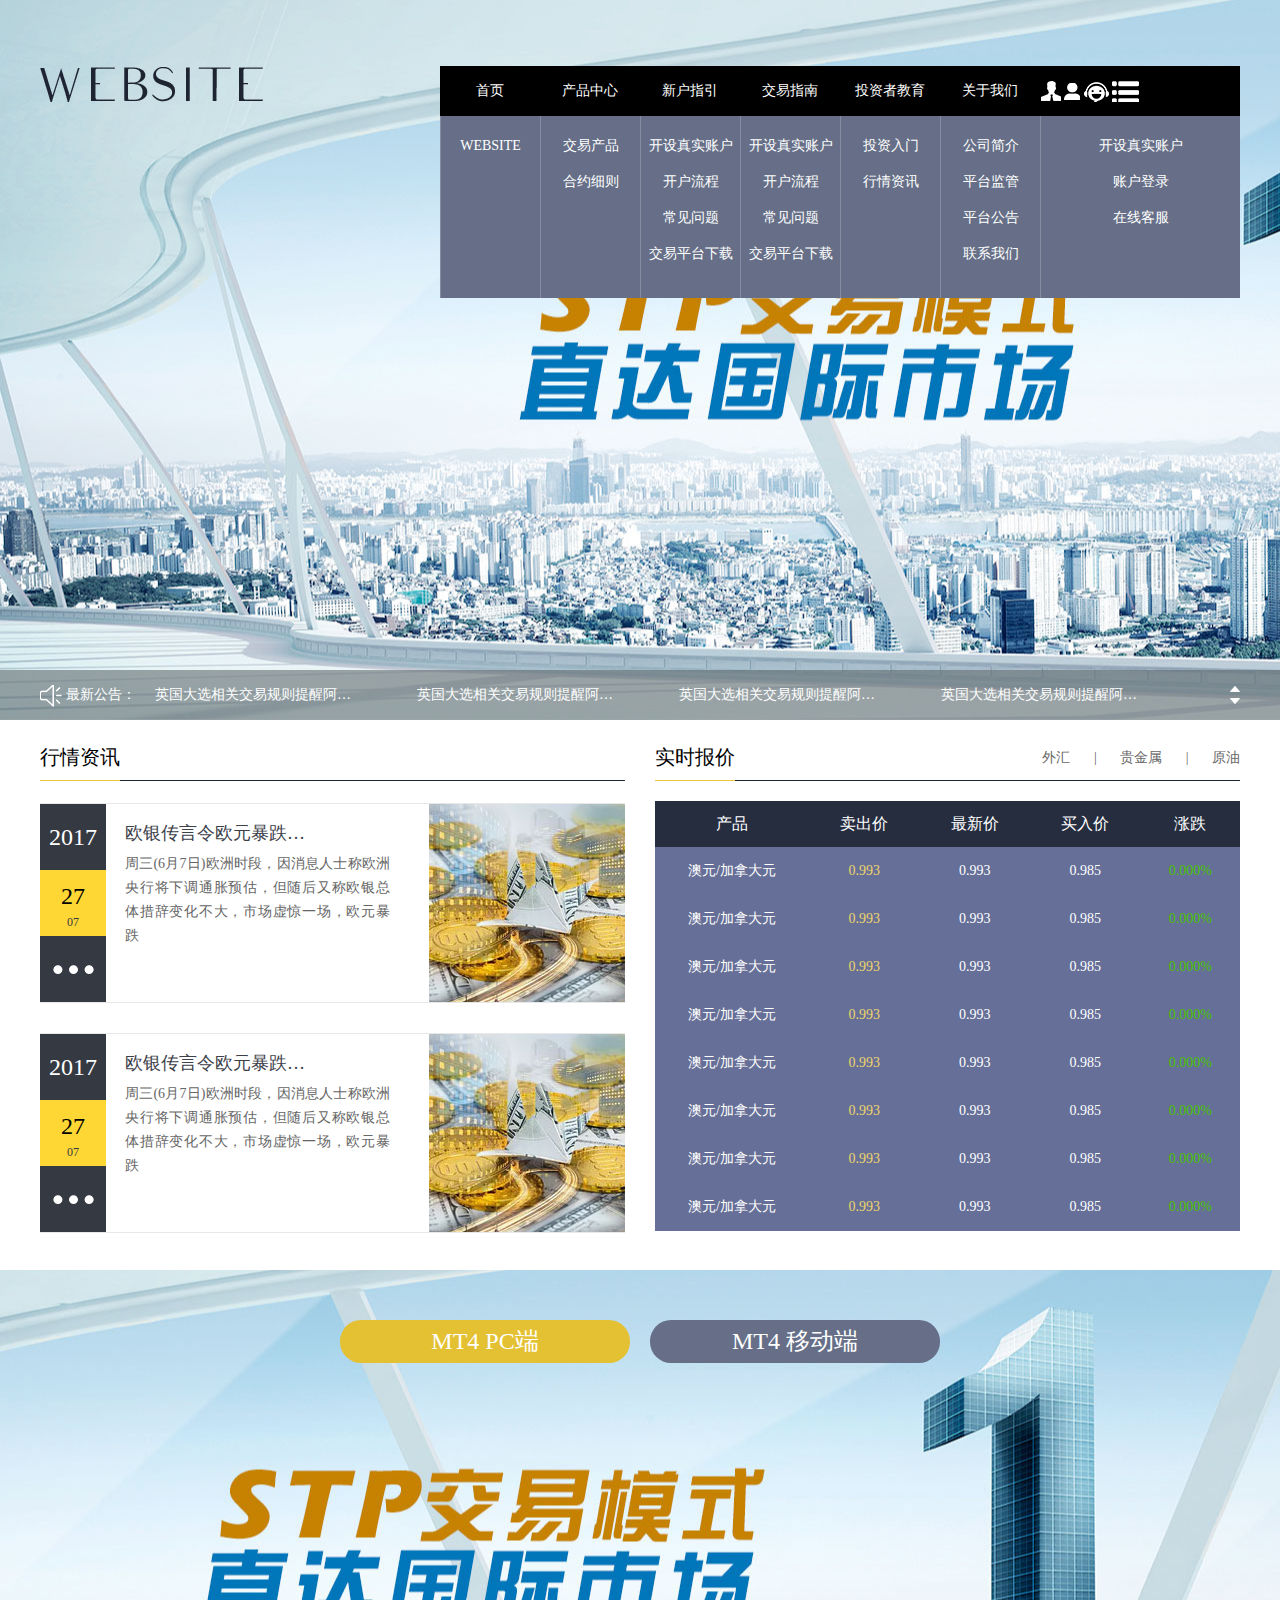
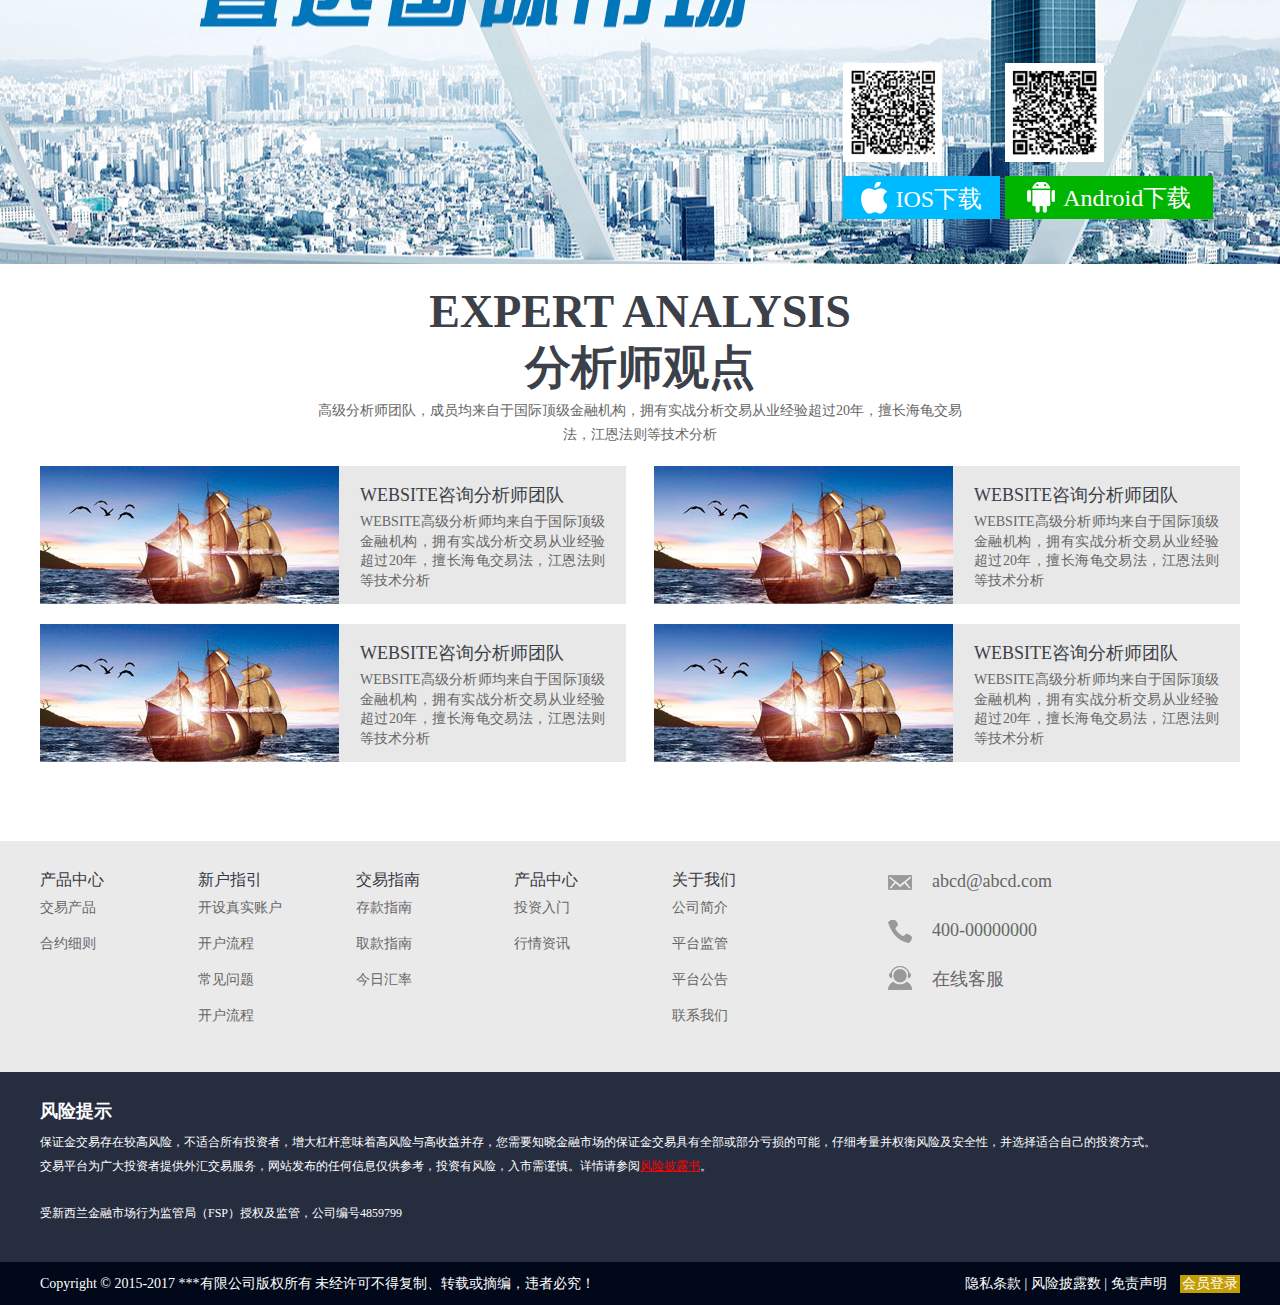
<file: index.html>
<!DOCTYPE html>
<html lang="en">
<head>
  <meta charset="UTF-8">
  <title>index</title>
  <link rel="stylesheet" href="css/public.css">
  <link rel="stylesheet" href="css/index.css">
</head>
<body>
<!-- header start-->
  <div class="header_box pr">
    <!-- banner start-->
    <div class="banner">
        <div class="banner_bd">
          <ul>
            <li><a href=""></a></li>
            <li><a href=""></a></li>
            <li><a href=""></a></li>
          </ul>
        </div>
    </div>
    <!-- header start-->
    <div class="header">
      <div class='w1200 auto header-t fix '>
        <!-- logo   strat-->
        <h1 class="logo l">
            <a class='icon1 icon-logo' href="">
            </a>
        </h1>
        <div class="nav r">
          <ul class='fix'>
            <li class='nav_menu'>
              <a class='nav_tit' href="javascript:void(0);">首页</a>
              <div class="nav_list">
                <ul class=''>
                    <li><a class='nav_tit' href="javascript:void(0);">WEBSITE</a></li>
                </ul>
              </div>  
            </li>
            <li class='nav_menu'>
              <a class='nav_tit' href="javascript:void(0);">产品中心</a>
              <div class="nav_list">
                  <ul  class=''>
                    <li><a href="javascript:void(0);">交易产品</a></li>
                    <li><a href="javascript:void(0);">合约细则</a></li>
                  </ul>
              </div>      
              </li>
            <li class='nav_menu'>
              <a class='nav_tit' href="javascript:void(0);">新户指引</a>
              <div class="nav_list">
                   <ul  class=''>
                      <li><a href="javascript:void(0);">开设真实账户</a></li>
                      <li><a href="javascript:void(0);">开户流程</a></li>
                      <li><a href="javascript:void(0);">常见问题</a></li>
                      <li><a href="javascript:void(0);">交易平台下载</a></li>
                    </ul>
              </div>       
            </li>
            <li class='nav_menu'>
              <a class='nav_tit' href="javascript:void(0);">交易指南</a>
              <div class="nav_list">
                  <ul  class=''>
                    <li><a href="javascript:void(0);">开设真实账户</a></li>
                    <li><a href="javascript:void(0);">开户流程</a></li>
                    <li><a href="javascript:void(0);">常见问题</a></li>
                    <li><a href="javascript:void(0);">交易平台下载</a></li>
                  </ul>
              </div> 
            </li>
            <li class='nav_menu'>
              <a class='nav_tit' href="javascript:void(0);">投资者教育</a>
              <div class="nav_list">
                  <ul  class=''>
                    <li><a href="javascript:void(0);">投资入门</a></li>
                    <li><a href="javascript:void(0);">行情资讯</a></li>
                  </ul>
              </div>    
            </li>
            <li class='nav_menu'>
              <a class='nav_tit' href="javascript:void(0);">关于我们</a>
              <div class="nav_list">
                  <ul  class=''>
                    <li><a href="javascript:void(0);">公司简介</a></li>
                    <li><a href="javascript:void(0);">平台监管</a></li>
                    <li><a href="javascript:void(0);">平台公告</a></li>
                    <li><a href="javascript:void(0);">联系我们</a></li>
                  </ul>
              </div>
            </li>
            <li class='nav_menu'>
              <a class='nav_tit' href="javascript:void(0);">
                <i class='icon1 icon-real'></i>
                <i class='icon1 icon-login'></i>
                <i class='icon1 icon-service'></i>
                <i class='icon1 icon-menu'></i>
              </a>
              <div class="nav_list w200">
                  <ul>
                    <li><a href=""><i class='icon'></i><span>开设真实账户</span></a></li>
                    <li><a href=""><i class='icon'></i><span>账户登录</span></a></li>
                    <li><a href=""><i class='icon'></i><span>在线客服</span></a></li>
                  </ul>
              </div>
            </li>
          </ul>
        </div>
      </div>
    </div>
    <div class="new_box">
          <div class="w1200 auto fix pr">
              <h2 class="new_title l mr15">
                  <i class='icon1 icon-new'></i>
                  <span>最新公告：</span>
              </h2>
              <div class='new_list l'>
                  <ul class='new_ul'>
                    <li class="new_item"><a href="" class='new_link ell'>英国大选相关交易规则提醒阿斯达所多</a></li>
                    <li class="new_item"><a href="" class='new_link ell'>英国大选相关交易规则提醒阿斯达所多</a></li>
                    <li class="new_item"><a href="" class='new_link ell'>英国大选相关交易规则提醒阿斯达所多</a></li>
                    <li class="new_item"><a href="" class='new_link ell'>英国大选相关交易规则提醒阿斯达所多</a></li>
                  </ul>
              </div>
              <div class="new_control r">
                  <i class='icon1 icon-up'></i>
                  <i class='icon1 icon-down mt4'></i>
              </div>
          </div>
    </div>
  </div>
  <div class="content">
      <div class="w1200 auto">
          <div class="mt15 mb30 first_wrap fix ">
          <!-- 行情资讯  start-->
            <div class='w585 left_box  h505 l'>
              <div class="box_title pr bb1e2432">
                  <h2 class='n f20 lh45 g0 '>
                  行情资讯
                  </h2>
                  <span class='pa title_line bge9c637'></span>
              </div> 
              <div class="hq_info_box mt22">
                  <ul>
                    <li class='mt22 hq_info_item fix mb30'>
                      <div class="hq_info_date l">
                          <div class="date_box_top f24">2017</div>
                          <div class="pt10 date_box_middle">
                              <em class='f24 g0 db'>27</em>
                              <i class='f12 db'>07</i>
                          </div>
                          <div class="date_box_bottom">
                              <i class="icon1 icon_formore"></i>
                          </div>
                      </div>
                      <div class="hq_info_text l">
                          <div class="text_title f18">
                          <span class='ell w180 dib'>欧银传言令欧元暴跌阿斯达所大所</span>   
                          </div>
                          <p class="text_content f14 lh24 g6 tj">
                            周三(6月7日)欧洲时段，因消息人士称欧洲央行将下调通胀预估，但随后又称欧银总体措辞变化不大，市场虚惊一场，欧元暴跌
                          </p>
                      </div>
                      <div class="hq_info_img r">
                        <img src="images/pic01.jpg" alt="">
                      </div>
                    </li>
                    <li class='hq_info_item fix'>
                      <div class="hq_info_date l">
                          <div class="date_box_top f24">2017</div>
                          <div class="pt10 date_box_middle">
                              <em class='f24 g0 db'>27</em>
                              <i class='f12 db'>07</i>
                          </div>
                          <div class="date_box_bottom">
                              <i class="icon1 icon_formore"></i>
                          </div>
                      </div>
                      <div class="hq_info_text l">
                          <div class="text_title f18">
                          <span class='ell w180 dib'>欧银传言令欧元暴跌阿斯达所大所</span>   
                          </div>
                          <p class="text_content f14 lh24 g6 tj">
                            周三(6月7日)欧洲时段，因消息人士称欧洲央行将下调通胀预估，但随后又称欧银总体措辞变化不大，市场虚惊一场，欧元暴跌
                          </p>
                      </div>
                      <div class="hq_info_img r">
                        <img src="images/pic01.jpg" alt="">
                      </div>
                    </li>
              </div>
            </div>
            <!-- 行情资讯 end -->
            <!-- 实时报价 -->
            <div class="w585 r right_box fix">
                <div class="box_title pr fix bb1e2432 lh45">
                  <h2 class='n l f20  g0 h45 '>
                  实时报价
                  </h2>
                  <div class='title_r r'>
                    <a href="javascript:void(0);">外汇</a>
                    <span class="mr20 ml20 g6">|</span>
                    <a href="javascript:void(0);">贵金属</a>
                    <span class="mr20 ml20 g6">|</span>
                    <a href="">原油</a>
                  </div>
                  <span class='pa title_line bge9c637'></span>
              </div> 
              <div class="bj_wrap">
                <div class="bj_wrap_box">
                  <div class="bj_wrap_box_v">
                    <table>
                      <thead>
                        <tr>
                          <th class='w154'>产品</th>
                          <th >卖出价</th>
                          <th>最新价</th>
                          <th>买入价</th>
                          <th>涨跌</th>
                        </tr>
                      </thead>
                      <tbody>
                        <tr>
                          <td>澳元/加拿大元</td>
                          <td class='eed56a'>
                              0.993
                          </td>
                          <td>0.993</td>
                          <td >0.985</td>
                          <td class='col46c500'>0.000%</td>
                        </tr>
                       <tr>
                          <td>澳元/加拿大元</td>
                          <td class='eed56a'>
                              0.993
                          </td>
                          <td>0.993</td>
                          <td >0.985</td>
                          <td class='col46c500'>0.000%</td>
                        </tr>
                       <tr>
                          <td>澳元/加拿大元</td>
                          <td class='eed56a'>
                              0.993
                          </td>
                          <td>0.993</td>
                          <td >0.985</td>
                          <td class='col46c500'>0.000%</td>
                        </tr>
                        <tr>
                          <td>澳元/加拿大元</td>
                          <td class='eed56a'>
                              0.993
                          </td>
                          <td>0.993</td>
                          <td >0.985</td>
                          <td class='col46c500'>0.000%</td>
                        </tr>
                       <tr>
                          <td>澳元/加拿大元</td>
                          <td class='eed56a'>
                              0.993
                          </td>
                          <td>0.993</td>
                          <td >0.985</td>
                          <td class='col46c500'>0.000%</td>
                        </tr>
                        <tr>
                          <td>澳元/加拿大元</td>
                          <td class='eed56a'>
                              0.993
                          </td>
                          <td>0.993</td>
                          <td >0.985</td>
                          <td class='col46c500'>0.000%</td>
                        </tr>
                        <tr>
                          <td>澳元/加拿大元</td>
                          <td class='eed56a'>
                              0.993
                          </td>
                          <td>0.993</td>
                          <td >0.985</td>
                          <td class='col46c500'>0.000%</td>
                        </tr>
                        <tr>
                          <td>澳元/加拿大元</td>
                          <td class='eed56a'>
                              0.993
                          </td>
                          <td>0.993</td>
                          <td >0.985</td>
                          <td class='col46c500'>0.000%</td>
                        </tr>
                      </tbody>
                    </table>
                  </div>
                </div>
              </div>
            </div>  
            <!-- 实时报价end -->
          </div>
      </div>
      <div class="mt4_box">
          <div class="w1200 auto h594 pr">
            <div class="box_header">
              <div class='l bge4c132 mt4_download_btn tc'><a class='dib f24 w' href="">MT4 PC端</a></div>
              <div class='r bg666f87 mt4_download_btn tc'><a class='dib f24 w' href="">MT4 移动端</a></div>
            </div>
              <div class="mt4_wx_download fix">
                  <div class='mt4_ios_box l'>
                    <div class='ios_wx'>
                      <img src="images/wx1.jpg" alt="MT4下载">
                    </div>
                    <p>
                       <i class='icon1 icon_ios'></i>
                        <span class='f24 lh24'>IOS下载</span>
                    </p>        
                  </div>
                  <div class="mt4_android_box r">
                      <div class='android_wx'>
                      <img src="images/wx2.jpg" alt="MT4下载">
                      </div>
                      <p>
                         <i class='icon1 icon_android'></i>
                          <span class='f24'>Android下载</span>
                      </p>
                  </div>
              </div>
          </div> 
      </div>
      <div class="fx_box w1200 auto">
          <div class="fx_box_title tc">
              <h2 class='f46'>
                EXPERT ANALYSIS<br/>
                分析师观点
              </h2>
              <p class='g6 lh24 mt3'>
                高级分析师团队，成员均来自于国际顶级金融机构，拥有实战分析交易从业经验超过20年，擅长海龟交易法，江恩法则等技术分析
              </p>
          </div>
          <div class="fx_box_wd">
              <ul class="fix fx_wd_ul">
                <li class='fix fx_wd_li l mb20'>
                  <div class="left_box l">
                    <img src="./images/pic05.jpg" alt="">
                  </div>
                  <div class="right_box r">
                    <div class="fx_text_box">
                      <p class="text_title f18 ">
                          WEBSITE咨询分析师团队
                      </p>
                      <p class="text_content tj g6">
                          WEBSITE高级分析师均来自于国际顶级金融机构，拥有实战分析交易从业经验超过20年，擅长海龟交易法，江恩法则等技术分析
                      </p>
                    </div>    
                  </div>
                </li>
                <li class='fix fx_wd_li r mb20'>
                  <div class="left_box l">
                    <img src="./images/pic05.jpg" alt="">
                  </div>
                  <div class="right_box r">
                    <div class="fx_text_box">
                      <p class="text_title f18 ">
                          WEBSITE咨询分析师团队
                      </p>
                      <p class="text_content tj g6">
                          WEBSITE高级分析师均来自于国际顶级金融机构，拥有实战分析交易从业经验超过20年，擅长海龟交易法，江恩法则等技术分析
                      </p>
                    </div>    
                  </div>
                </li>
                <li class='fix fx_wd_li l'>
                  <div class="left_box l">
                    <img src="./images/pic05.jpg" alt="">
                  </div>
                  <div class="right_box r">
                    <div class="fx_text_box">
                      <p class="text_title f18 ">
                          WEBSITE咨询分析师团队
                      </p>
                      <p class="text_content tj g6">
                          WEBSITE高级分析师均来自于国际顶级金融机构，拥有实战分析交易从业经验超过20年，擅长海龟交易法，江恩法则等技术分析
                      </p>
                    </div>    
                  </div>
                </li>
                <li class='fix fx_wd_li r'>
                  <div class="left_box l">
                    <img src="./images/pic05.jpg" alt="">
                  </div>
                  <div class="right_box r">
                    <div class="fx_text_box">
                      <p class="text_title f18 ">
                          WEBSITE咨询分析师团队
                      </p>
                      <p class="text_content tj g6">
                          WEBSITE高级分析师均来自于国际顶级金融机构，拥有实战分析交易从业经验超过20年，擅长海龟交易法，江恩法则等技术分析
                      </p>
                    </div>    
                  </div>
                </li>
              </ul>
          </div>
      </div>
  </div>
  <div class="footer_box">

    <div class="footerone">
      <div class="w1200 auto fix">
        <div class="ftone_left l">
            <ul>
              <li class='f_menu l'>
                <h2>产品中心</h2>
                <ul class="f_menu_con">
                  <li><a href="">交易产品</a></li>
                  <li><a href="">合约细则</a></li>
                </ul>
              </li>
              <li class='f_menu l'>
                <h2>新户指引</h2>
                <ul class="f_menu_con">
                  <li><a href="">开设真实账户</a></li>
                  <li><a href="">开户流程</a></li>
                  <li><a href="">常见问题</a></li>
                  <li><a href="">开户流程</a></li>
                </ul>
              </li>
              <li class='f_menu l'>
                <h2>交易指南</h2>
                <ul class="f_menu_con">
                  <li><a href="">存款指南</a></li>
                  <li><a href="">取款指南</a></li>
                  <li><a href="">今日汇率</a></li>
                </ul>
              </li>
              <li class='f_menu l'>
                <h2>产品中心</h2>
                <ul class="f_menu_con">
                  <li><a href="">投资入门</a></li>
                  <li><a href="">行情资讯</a></li>
                </ul>
              </li>
              <li class='f_menu l'>
                <h2>关于我们</h2>
                <ul class="f_menu_con">
                  <li><a href="">公司简介</a></li>
                  <li><a href="">平台监管</a></li>
                  <li><a href="">平台公告</a></li>
                  <li><a href="">联系我们</a></li>
                </ul>
              </li>
            </ul>
        </div>
        <div class="ftone_right l">
            <p class='ft_email mb'><i class='icon1 icon_email'></i>abcd@abcd.com</p>
            <p class='ft_tel'><i class='icon1 icon_tel'></i >400-00000000</p>
            <p class='ft_support'><i class='icon1 icon_support'></i>在线客服</p>
        </div>
      </div>
    </div>
     <div class="footertwo pt20">
       <div class="w1200 auto fix">
          <h2 class='f18 lh38'>
            风险提示
          </h2>
          <p class='f12 lh24'>
            保证金交易存在较高风险，不适合所有投资者，增大杠杆意味着高风险与高收益并存，您需要知晓金融市场的保证金交易具有全部或部分亏损的可能，仔细考量并权衡风险及安全性，并选择适合自己的投资方式。
          </p>
          <p class='f12 lh24'> 交易平台为广大投资者提供外汇交易服务，网站发布的任何信息仅供参考，投资有风险，入市需谨慎。详情请参阅<a class='tdl cff0000' href="">风险披露书</a>。</p>
          <p class='f12 lh24 mt23'>受新西兰金融市场行为监管局（FSP）授权及监管，公司编号4859799</p>
       </div>       
     </div>
     <div class="footerthree">
       <div class="w1200 auto fix">
         <span class="l">Copyright © 2015-2017 ***有限公司版权所有   未经许可不得复制、转载或摘编，违者必究！</span>
         <span class='r'>
           <a href="">隐私条款</a>
           <em>|</em>
           <a href="">风险披露数</a>
           <em>|</em>
           <a href="">免责声明</a>
           <a class='bgc39d02 w60 h18 tc lh18 ml10 dib' href="">会员登录</a>
         </span>
       </div>
     </div>
  </div>
</body>
</html>
</file>
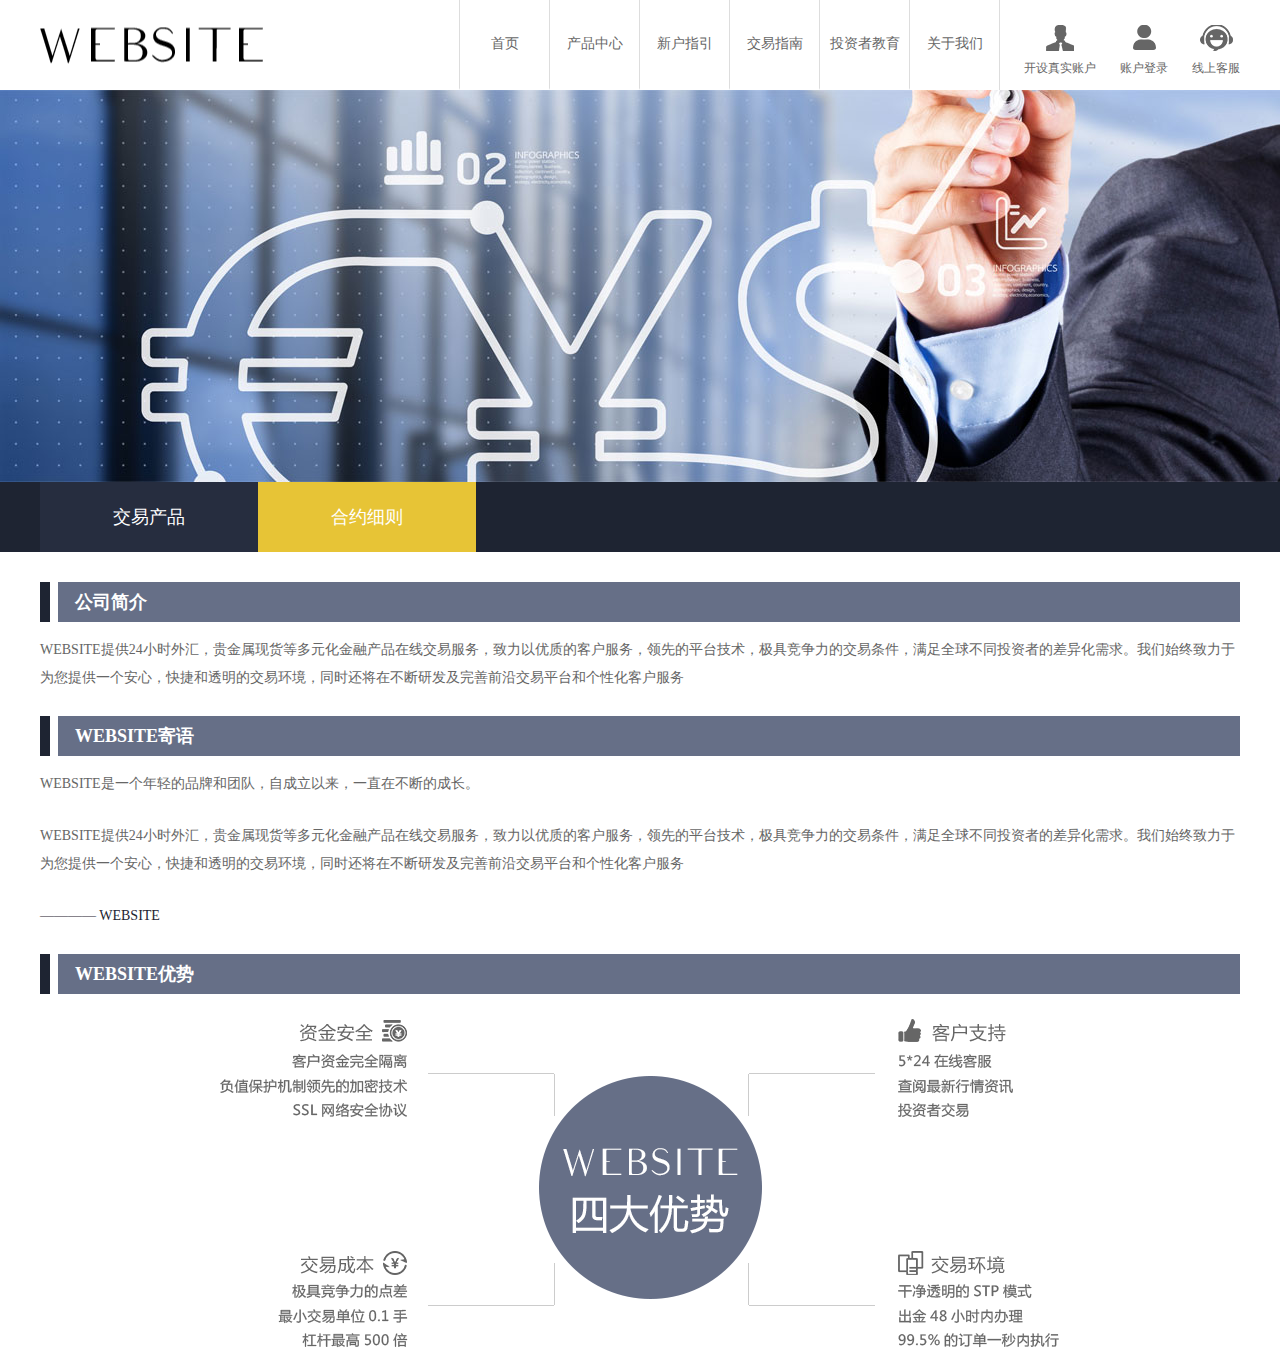
<file: about.html>
<!DOCTYPE html>
<html lang="en">
<head>
  <meta charset="UTF-8">
  <title>关于我们</title>
  <link rel="stylesheet" href="css/public.css">
  <link rel="stylesheet" href="css/product.css">
  <link rel="stylesheet" href="css/aboutUs.css">
</head>
<body>
    <div class="header">
        <div class="w1200 auto fix">
          <h2 class="pr l">
              <a class='pa dib h37 icon2 icon_logo w' href="">
              </a>
          </h2>
          <div class="header_r r">
              <ul class='nav_menu l fix'>
                <li class='nav_menu_item'><a class='nav_link' href="">首页</a></li>
                <li class='nav_menu_item'><a class='nav_link' href="">产品中心</a></li>
                <li class='nav_menu_item'><a class='nav_link' href="">新户指引</a></li>
                <li class='nav_menu_item'><a class='nav_link' href="">交易指南</a></li>
                <li class='nav_menu_item'><a class='nav_link' href="">投资者教育</a></li>
                <li class='nav_menu_item'><a class='nav_link' href="">关于我们</a></li>
              </ul>
              <ul class='shortcut l fix'>
                <li class='shortcut_item'><i class='icon2 db icon_real'></i><span class='g6 f12'>开设真实账户</span></li>
                <li class='shortcut_item'><i class='icon2 db icon_login'></i><span class='g6 f12'>账户登录</span></li>
                <li class='shortcut_item'><i class='icon2 db icon_support'></i><span class='g6 f12'>线上客服</span></li>
              </ul>
          </div>
        </div>
    </div>
    <div class="banner">
        <img src="./images/banner02.jpg" alt="">
    </div>
    <div class="mb30 sub_menu">
        <div class="w1200 auto">
            <ul class='submenu_ul fix'>
              <li><a class='submenu_con f18' href="">
                交易产品
              </a></li>
              <li><a class='submenu_con f18 current' href="">合约细则</a></li>
            </ul>
        </div>
    </div>
    <div class="about_us_wrap">
      <div class="w1200 auto">
            <div class="profile_box">
                <div class="profile_box_hd">
                    <span class='bg1e2432 h40 w10 l'></span>
                    <h2 class='f18 bg666f87 lh40 h40 ml18 pl17'>公司简介</h2>
                </div>
                <p class='profile_box_cd mt14 mb24 g6'>
                  WEBSITE提供24小时外汇，贵金属现货等多元化金融产品在线交易服务，致力以优质的客户服务，领先的平台技术，极具竞争力的交易条件，满足全球不同投资者的差异化需求。我们始终致力于为您提供一个安心，快捷和透明的交易环境，同时还将在不断研发及完善前沿交易平台和个性化客户服务
                </p>
            </div>   
            <div class="jy_box">
                <div class="jy_box_hd">
                  <span class='bg1e2432 h40 w10 l'></span>
                   <h2 class='f18 bg666f87 lh40 h40 ml18 pl17 '>WEBSITE寄语</h2>
                </div>
                <div class="jy_box_cd mt14 mb24">
                  <p class='lh28 g6'>WEBSITE是一个年轻的品牌和团队，自成立以来，一直在不断的成长。</p>
                  <p class='mt24 mb24 lh28 g6'> WEBSITE提供24小时外汇，贵金属现货等多元化金融产品在线交易服务，致力以优质的客户服务，领先的平台技术，极具竞争力的交易条件，满足全球不同投资者的差异化需求。我们始终致力于为您提供一个安心，快捷和透明的交易环境，同时还将在不断研发及完善前沿交易平台和个性化客户服务</p>
                  <em class='lh28 c1e2432'>———— WEBSITE </em>
                </div>
            </div>
             <div class="adv_box">
                <div class="adv_box_hd">
                  <span class='bg1e2432 h40 w10 l'></span>
                   <h2 class='f18 bg666f87 lh40 h40 ml18 pl17 '>WEBSITE优势</h2>
                </div>
                <div class="adv_box_cd mt20 tc">
                  <img src="./images/pic07.png" alt="">
                </div>
            </div>
      </div>
     
    </div>     
</body>
</html>
</file>
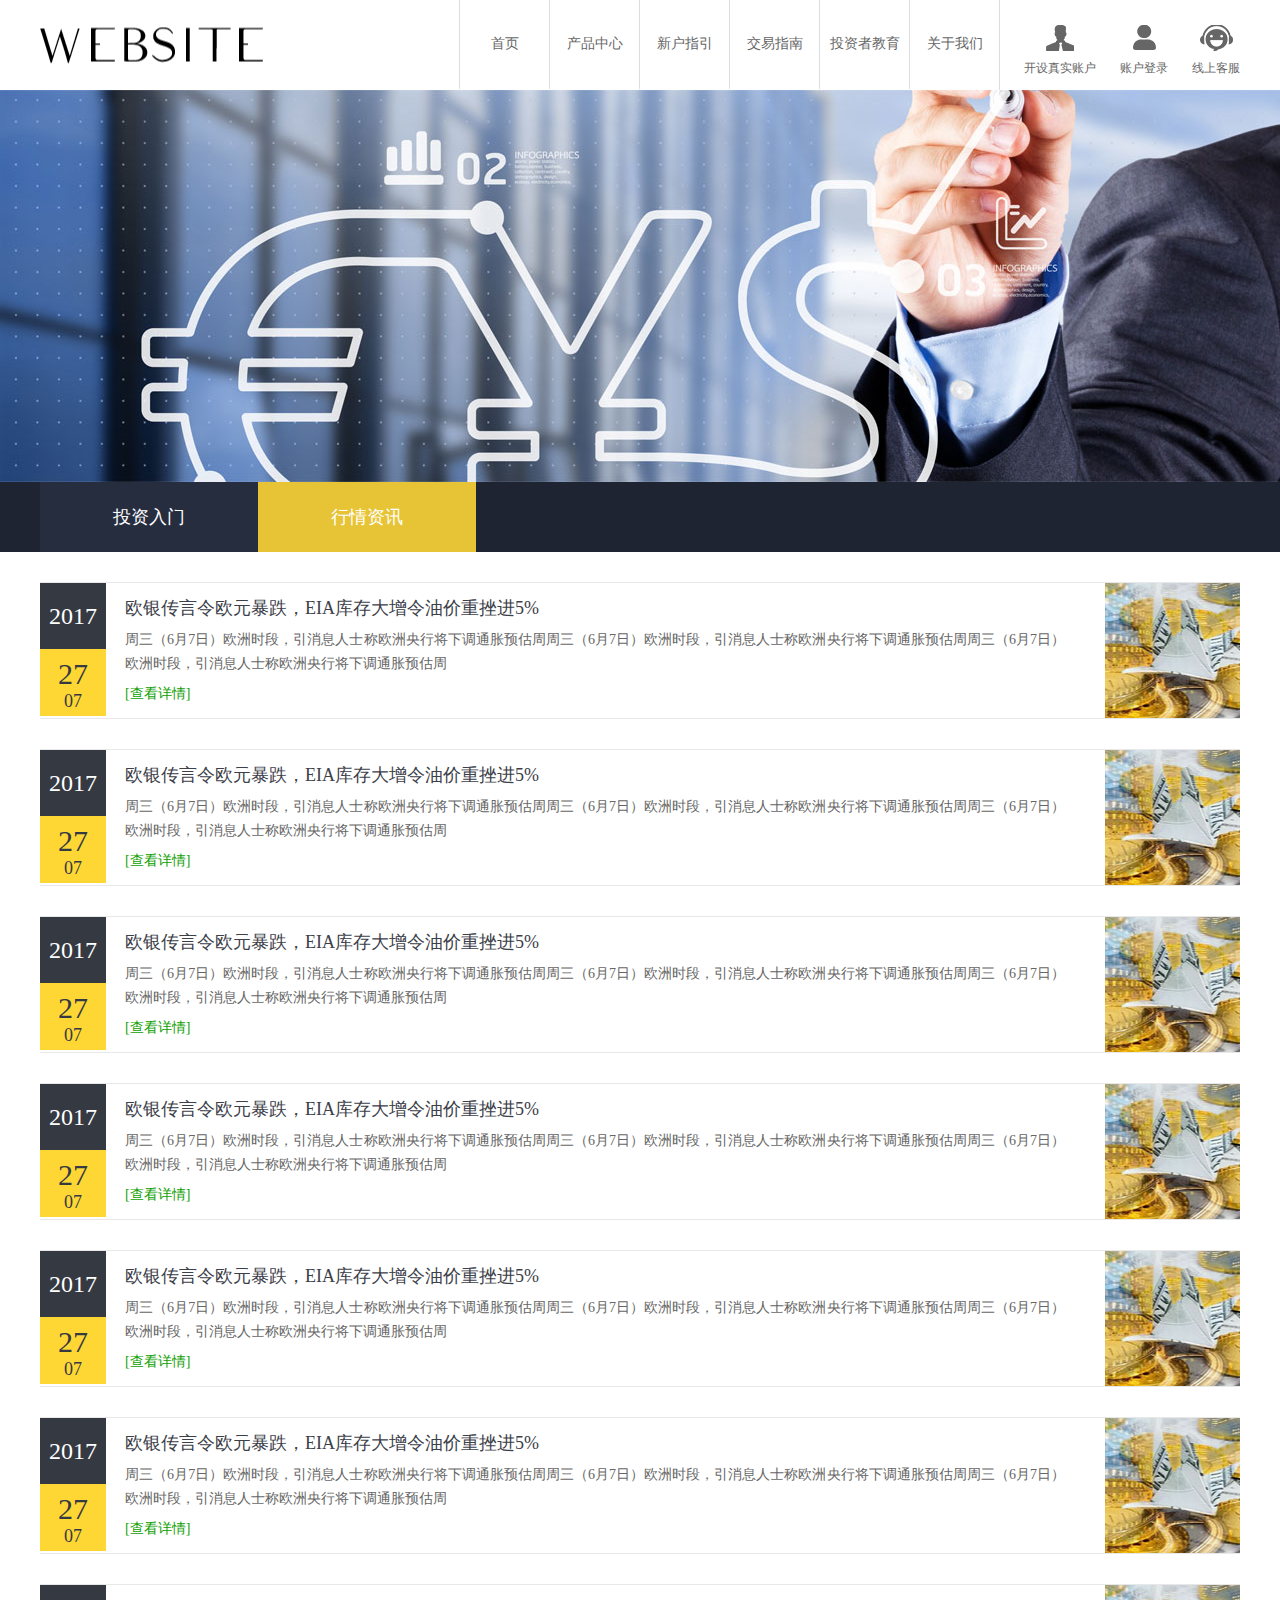
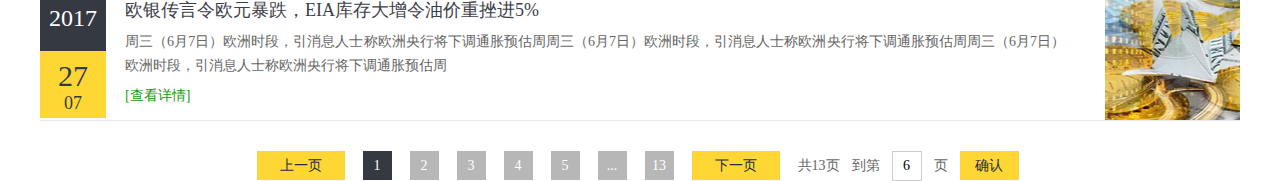
<file: hq.html>
<!DOCTYPE html>
<html lang="en">
<head>
  <meta charset="UTF-8">
  <title>行情资讯</title>
  <link rel="stylesheet" href="css/public.css">
  <link rel="stylesheet" href="css/product.css">
  <link rel="stylesheet" href="css/hq.css">
</head>
<body>
    <div class="header">
        <div class="w1200 auto fix">
          <h2 class="pr l">
              <a class='pa dib h37 icon2 icon_logo w' href="">
              </a>
          </h2>
          <div class="header_r r">
              <ul class='nav_menu l fix'>
                <li class='nav_menu_item'><a class='nav_link' href="">首页</a></li>
                <li class='nav_menu_item'><a class='nav_link' href="">产品中心</a></li>
                <li class='nav_menu_item'><a class='nav_link' href="">新户指引</a></li>
                <li class='nav_menu_item'><a class='nav_link' href="">交易指南</a></li>
                <li class='nav_menu_item'><a class='nav_link' href="">投资者教育</a></li>
                <li class='nav_menu_item'><a class='nav_link' href="">关于我们</a></li>
              </ul>
              <ul class='shortcut l fix'>
                <li class='shortcut_item'><i class='icon2 db icon_real'></i><span class='g6 f12'>开设真实账户</span></li>
                <li class='shortcut_item'><i class='icon2 db icon_login'></i><span class='g6 f12'>账户登录</span></li>
                <li class='shortcut_item'><i class='icon2 db icon_support'></i><span class='g6 f12'>线上客服</span></li>
              </ul>
          </div>
        </div>
    </div>
    <div class="banner">
        <img src="./images/banner02.jpg" alt="">
    </div>
    <div class="mb30 sub_menu">
        <div class="w1200 auto">
            <ul class='submenu_ul fix'>
              <li><a class='submenu_con f18' href="">
                投资入门
              </a></li>
              <li><a class='submenu_con f18 current' href="">行情资讯</a></li>
            </ul>
        </div>
    </div>
    <div class="new_list_wrap">
      <div class="w1200 auto">
        <div class="list_box_hd">
          <ul class='new_list_ul '>
          <li class='fix'>
              <div class="list_left_box l">
                  <div class="leftbox_hd f24 tc">
                    2017
                  </div>
                  <div class="leftbox_bd tc">
                    <em class='db f30'>27</em>
                    <span class='f18'>07</span>
                  </div>
              </div>
              <div class="list_middle_box l">
                <p class='text_title'>欧银传言令欧元暴跌，EIA库存大增令油价重挫进5%</p>
                <p class='lh24 tj g6'>周三（6月7日）欧洲时段，引消息人士称欧洲央行将下调通胀预估周周三（6月7日）欧洲时段，引消息人士称欧洲央行将下调通胀预估周周三（6月7日）欧洲时段，引消息人士称欧洲央行将下调通胀预估周</p>
                <div class='text_goto'><a class='' href="">[查看详情]</a></div>
              </div>
              <div class="list_right_box pr r">
                <div class="mask_div">
                    <i class="icon2 icon_add"></i>  
                </div>
              </div>  
            </li>
          <li class='fix'>
              <div class="list_left_box l">
                  <div class="leftbox_hd f24 tc">
                    2017
                  </div>
                  <div class="leftbox_bd tc">
                    <em class='db f30'>27</em>
                    <span class='f18'>07</span>
                  </div>
              </div>
              <div class="list_middle_box l">
                <p class='text_title'>欧银传言令欧元暴跌，EIA库存大增令油价重挫进5%</p>
                <p class='lh24 tj g6'>周三（6月7日）欧洲时段，引消息人士称欧洲央行将下调通胀预估周周三（6月7日）欧洲时段，引消息人士称欧洲央行将下调通胀预估周周三（6月7日）欧洲时段，引消息人士称欧洲央行将下调通胀预估周</p>
                <div class='text_goto'><a class='' href="">[查看详情]</a></div>
              </div>
              <div class="list_right_box pr r">
                <div class="mask_div">
                    <i class="icon2 icon_add"></i>  
                </div>
              </div>  
            </li>
            <li class='fix'>
              <div class="list_left_box l">
                  <div class="leftbox_hd f24 tc">
                    2017
                  </div>
                  <div class="leftbox_bd tc">
                    <em class='db f30'>27</em>
                    <span class='f18'>07</span>
                  </div>
              </div>
              <div class="list_middle_box l">
                <p class='text_title'>欧银传言令欧元暴跌，EIA库存大增令油价重挫进5%</p>
                <p class='lh24 tj g6'>周三（6月7日）欧洲时段，引消息人士称欧洲央行将下调通胀预估周周三（6月7日）欧洲时段，引消息人士称欧洲央行将下调通胀预估周周三（6月7日）欧洲时段，引消息人士称欧洲央行将下调通胀预估周</p>
                <div class='text_goto'><a class='' href="">[查看详情]</a></div>
              </div>
              <div class="list_right_box pr r">
                <div class="mask_div">
                    <i class="icon2 icon_add"></i>  
                </div>
              </div>  
            </li>
          <li class='fix'>
              <div class="list_left_box l">
                  <div class="leftbox_hd f24 tc">
                    2017
                  </div>
                  <div class="leftbox_bd tc">
                    <em class='db f30'>27</em>
                    <span class='f18'>07</span>
                  </div>
              </div>
              <div class="list_middle_box l">
                <p class='text_title'>欧银传言令欧元暴跌，EIA库存大增令油价重挫进5%</p>
                <p class='lh24 tj g6'>周三（6月7日）欧洲时段，引消息人士称欧洲央行将下调通胀预估周周三（6月7日）欧洲时段，引消息人士称欧洲央行将下调通胀预估周周三（6月7日）欧洲时段，引消息人士称欧洲央行将下调通胀预估周</p>
                <div class='text_goto'><a class='' href="">[查看详情]</a></div>
              </div>
              <div class="list_right_box pr r">
                <div class="mask_div">
                    <i class="icon2 icon_add"></i>  
                </div>
              </div>  
            </li>
          <li class='fix'>
              <div class="list_left_box l">
                  <div class="leftbox_hd f24 tc">
                    2017
                  </div>
                  <div class="leftbox_bd tc">
                    <em class='db f30'>27</em>
                    <span class='f18'>07</span>
                  </div>
              </div>
              <div class="list_middle_box l">
                <p class='text_title'>欧银传言令欧元暴跌，EIA库存大增令油价重挫进5%</p>
                <p class='lh24 tj g6'>周三（6月7日）欧洲时段，引消息人士称欧洲央行将下调通胀预估周周三（6月7日）欧洲时段，引消息人士称欧洲央行将下调通胀预估周周三（6月7日）欧洲时段，引消息人士称欧洲央行将下调通胀预估周</p>
                <div class='text_goto'><a class='' href="">[查看详情]</a></div>
              </div>
              <div class="list_right_box pr r">
                <div class="mask_div">
                    <i class="icon2 icon_add"></i>  
                </div>
              </div>  
            </li>
            <li class='fix'>
              <div class="list_left_box l">
                  <div class="leftbox_hd f24 tc">
                    2017
                  </div>
                  <div class="leftbox_bd tc">
                    <em class='db f30'>27</em>
                    <span class='f18'>07</span>
                  </div>
              </div>
              <div class="list_middle_box l">
                <p class='text_title'>欧银传言令欧元暴跌，EIA库存大增令油价重挫进5%</p>
                <p class='lh24 tj g6'>周三（6月7日）欧洲时段，引消息人士称欧洲央行将下调通胀预估周周三（6月7日）欧洲时段，引消息人士称欧洲央行将下调通胀预估周周三（6月7日）欧洲时段，引消息人士称欧洲央行将下调通胀预估周</p>
                <div class='text_goto'><a class='' href="">[查看详情]</a></div>
              </div>
              <div class="list_right_box pr r">
                <div class="mask_div">
                    <i class="icon2 icon_add"></i>  
                </div>
              </div>  
            </li>
            <li class='fix'>
              <div class="list_left_box l">
                  <div class="leftbox_hd f24 tc">
                    2017
                  </div>
                  <div class="leftbox_bd tc">
                    <em class='db f30'>27</em>
                    <span class='f18'>07</span>
                  </div>
              </div>
              <div class="list_middle_box l">
                <p class='text_title'>欧银传言令欧元暴跌，EIA库存大增令油价重挫进5%</p>
                <p class='lh24 tj g6'>周三（6月7日）欧洲时段，引消息人士称欧洲央行将下调通胀预估周周三（6月7日）欧洲时段，引消息人士称欧洲央行将下调通胀预估周周三（6月7日）欧洲时段，引消息人士称欧洲央行将下调通胀预估周</p>
                <div class='text_goto'><a class='' href="">[查看详情]</a></div>
              </div>
              <div class="list_right_box pr r">
                <div class="mask_div">
                    <i class="icon2 icon_add"></i>  
                </div>
              </div>  
            </li>
          </ul>
        </div>
        <div class="list_box_bd">
            <div class="div_paging">
                <a href="" class='prev'>上一页</a>
                <a class='page_num current' href="">1</a>
                <a class='page_num' href="">2</a>
                <a class='page_num' href="">3</a>
                <a class='page_num' href="">4</a>
                <a class='page_num' href="">5</a>
                <a class='page_num' href="">...</a>
                <a class='page_num' href="">13</a>
                <a  href="" class="next">下一页</a>
                <span class='page_totle g6 l'>共<em>13</em>页</span>
                <span class='g6 ml12 mr12 l'>到第<input class='bcccccc w28 h28 tc ml12 mr12 ' type="text" value='6'>页</span>
                <a href="" class='confirm l'>确认</a>
            </div>
        </div>
      </div>    
    </div>
</body>
</html>
</file>
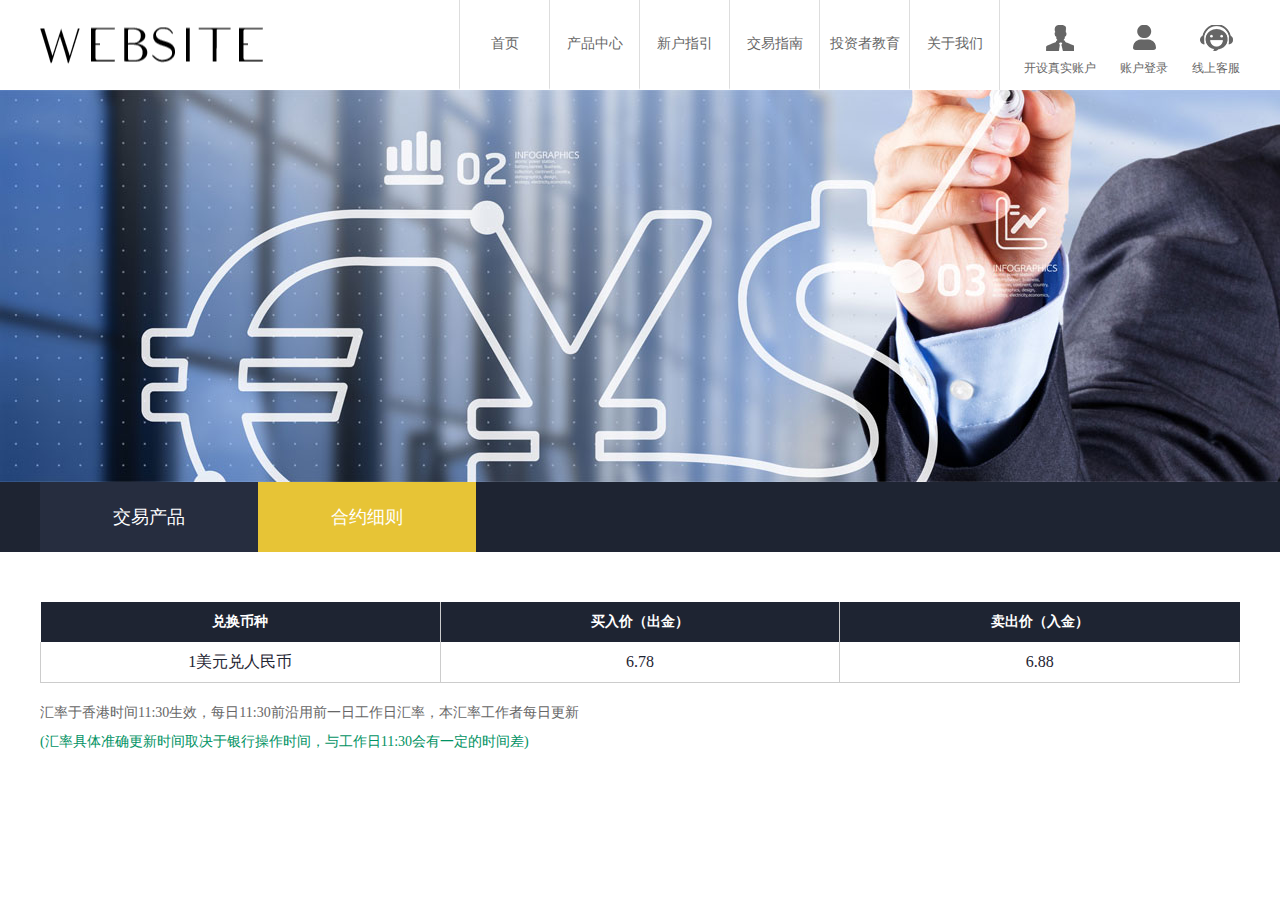
<file: now_rate.html>
<!DOCTYPE html>
<html lang="en">
<head>
  <meta charset="UTF-8">
  <title>今日汇率</title>
  <link rel="stylesheet" href="css/public.css">
  <link rel="stylesheet" href="css/product.css">
  <link rel="stylesheet" href="css/rate.css">
</head>
<body>
    <div class="header">
        <div class="w1200 auto fix">
          <h2 class="pr l">
              <a class='pa dib h37 icon2 icon_logo w' href="">
              </a>
          </h2>
          <div class="header_r r">
              <ul class='nav_menu l fix'>
                <li class='nav_menu_item'><a class='nav_link' href="">首页</a></li>
                <li class='nav_menu_item'><a class='nav_link' href="">产品中心</a></li>
                <li class='nav_menu_item'><a class='nav_link' href="">新户指引</a></li>
                <li class='nav_menu_item'><a class='nav_link' href="">交易指南</a></li>
                <li class='nav_menu_item'><a class='nav_link' href="">投资者教育</a></li>
                <li class='nav_menu_item'><a class='nav_link' href="">关于我们</a></li>
              </ul>
              <ul class='shortcut l fix'>
                <li class='shortcut_item'><i class='icon2 db icon_real'></i><span class='g6 f12'>开设真实账户</span></li>
                <li class='shortcut_item'><i class='icon2 db icon_login'></i><span class='g6 f12'>账户登录</span></li>
                <li class='shortcut_item'><i class='icon2 db icon_support'></i><span class='g6 f12'>线上客服</span></li>
              </ul>
          </div>
        </div>
    </div>
    <div class="banner">
        <img src="./images/banner02.jpg" alt="">
    </div>
    <div class="mb30 sub_menu">
        <div class="w1200 auto">
            <ul class='submenu_ul fix'>
              <li><a class='submenu_con f18' href="">
                交易产品
              </a></li>
              <li><a class='submenu_con f18 current' href="">合约细则</a></li>
            </ul>
        </div>
    </div>
    <div class="rate_wrap">
        <div class="w1200 auto">
            <p>2017年07月14日美元兑人民币买入价和卖出价参考汇率如下：</p>
            <div class="rate_tab mb20">
                <table>
                    <thead>
                      <tr class='bg1e2432'>
                        <th>兑换币种</th>
                        <th>买入价（出金）</th>
                        <th>卖出价（入金）</th>
                      </tr>
                    </thead>
                    <tbody class='c1e2432 f16'>
                      <tr>
                        <td>1美元兑人民币</td>
                        <td>6.78</td>
                        <td>6.88</td>
                      </tr>
                    </tbody>
                </table>
            </div>
            <p class='g6 '>汇率于香港时间11:30生效，每日11:30前沿用前一日工作日汇率，本汇率工作者每日更新</p>
            <p class='c009263 mt10'>(汇率具体准确更新时间取决于银行操作时间，与工作日11:30会有一定的时间差)</p>
        </div>
    </div>    
</body>
</html>
</file>
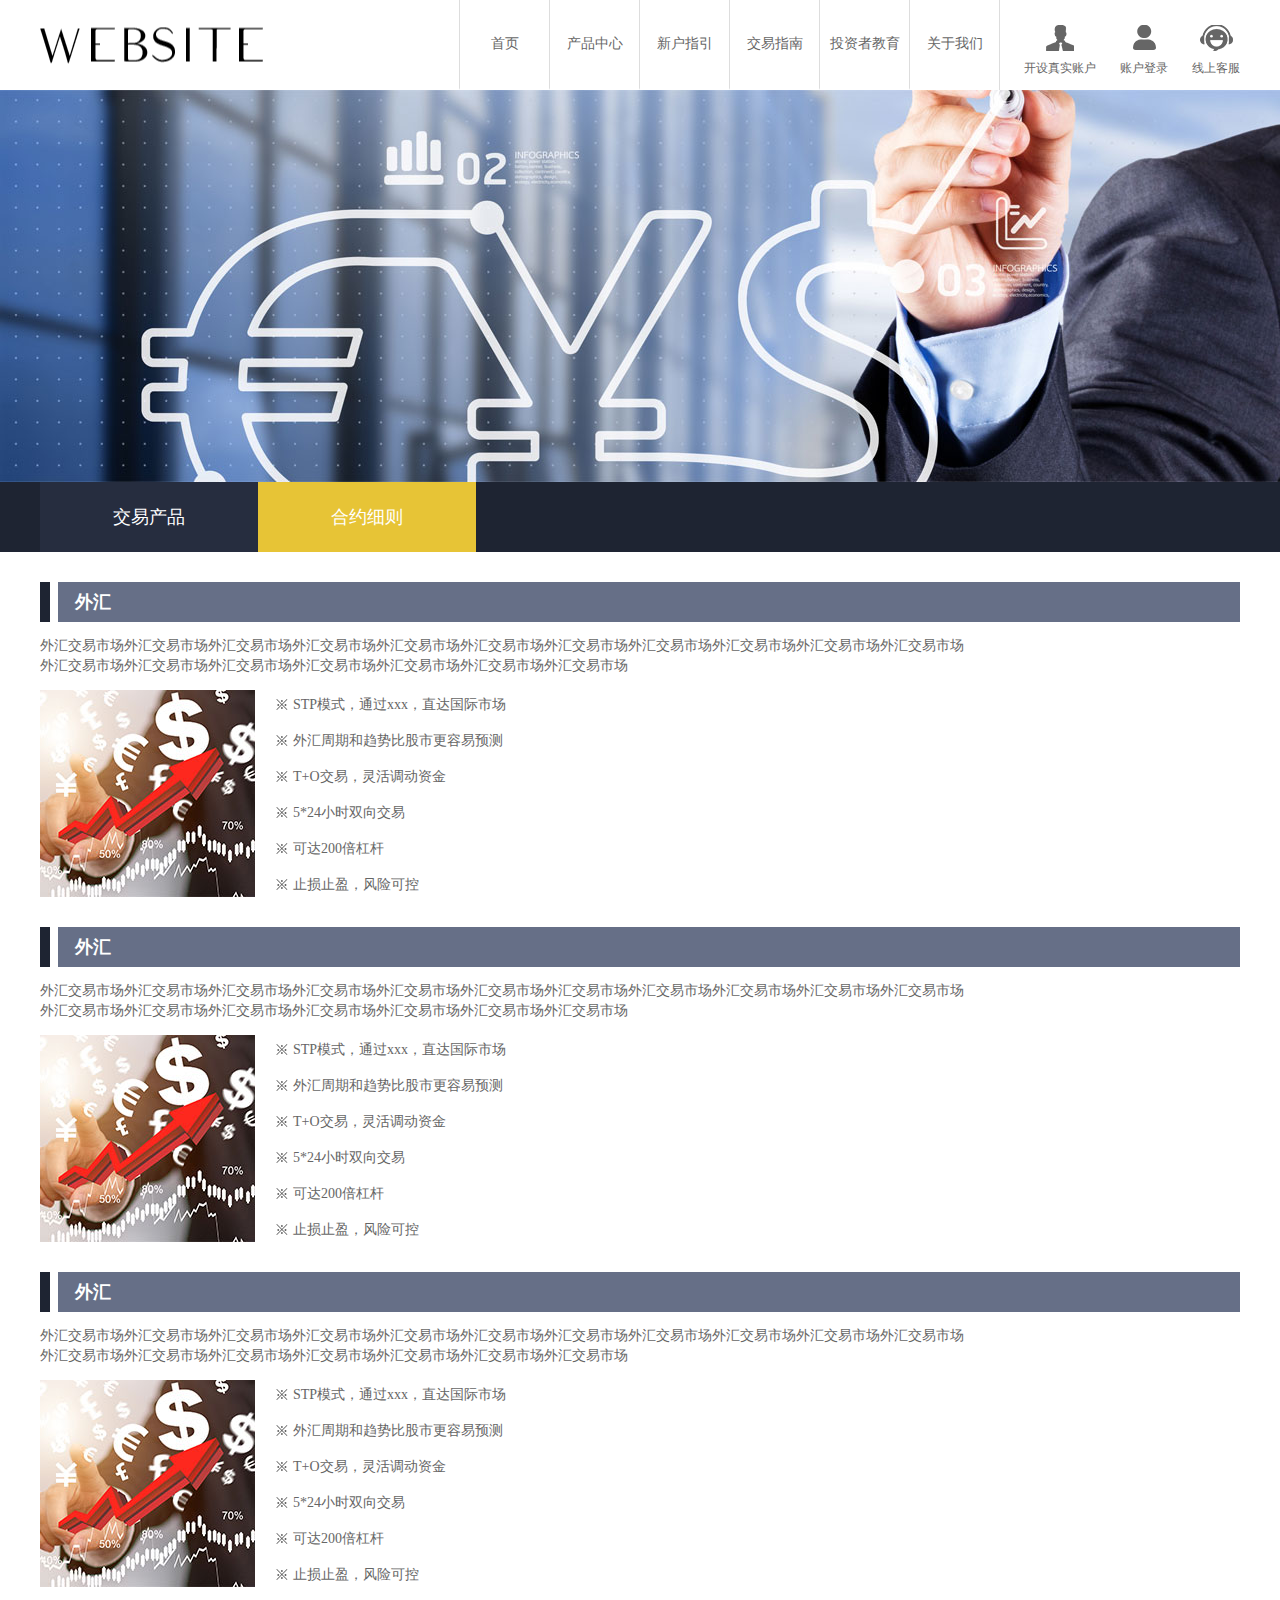
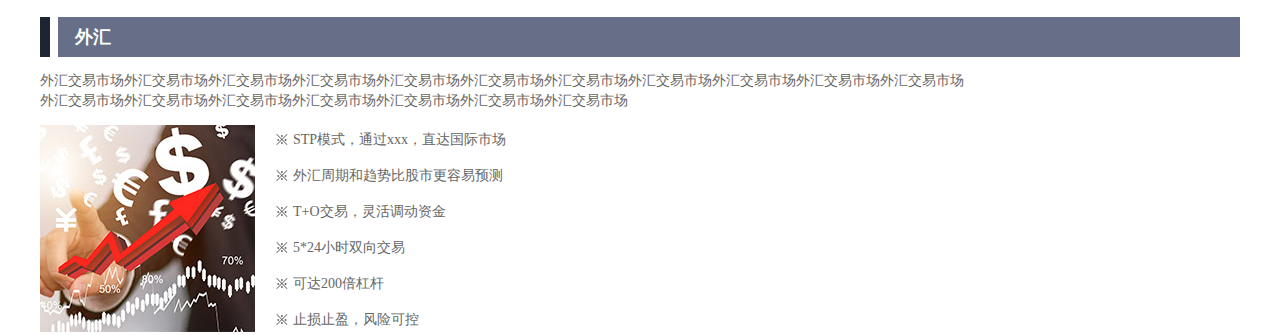
<file: product.html>
<!DOCTYPE html>
<html lang="en">
<head>
  <meta charset="UTF-8">
  <title>交易产品</title>
  <link rel="stylesheet" href="css/public.css">
  <link rel="stylesheet" href="css/product.css">
</head>
<body>
    <div class="header">
        <div class="w1200 auto fix">
          <h2 class="pr l">
              <a class='pa dib h37 icon2 icon_logo w' href="">
              </a>
          </h2>
          <div class="header_r r">
              <ul class='nav_menu l fix'>
                <li class='nav_menu_item'><a class='nav_link' href="">首页</a></li>
                <li class='nav_menu_item'><a class='nav_link' href="">产品中心</a></li>
                <li class='nav_menu_item'><a class='nav_link' href="">新户指引</a></li>
                <li class='nav_menu_item'><a class='nav_link' href="">交易指南</a></li>
                <li class='nav_menu_item'><a class='nav_link' href="">投资者教育</a></li>
                <li class='nav_menu_item'><a class='nav_link' href="">关于我们</a></li>
              </ul>
              <ul class='shortcut l fix'>
                <li class='shortcut_item'><i class='icon2 db icon_real'></i><span class='g6 f12'>开设真实账户</span></li>
                <li class='shortcut_item'><i class='icon2 db icon_login'></i><span class='g6 f12'>账户登录</span></li>
                <li class='shortcut_item'><i class='icon2 db icon_support'></i><span class='g6 f12'>线上客服</span></li>
              </ul>
          </div>
        </div>
    </div>
    <div class="banner">
        <img src="./images/banner02.jpg" alt="">
    </div>
    <div class="mb30 sub_menu">
        <div class="w1200 auto">
            <ul class='submenu_ul fix'>
              <li><a class='submenu_con f18' href="">
                交易产品
              </a></li>
              <li><a class='submenu_con f18 current' href="">合约细则</a></li>
            </ul>
        </div>
    </div>
    <div class="pro_list_wrap">
        <div class="w1200 auto">
           <ul class='pro_list_ul w'>
             <li class="w">
               <div class="pro_info_title h40">
                 <span class='bg1e2432 h40 w10 l'></span>
                 <h2 class='f18 bg666f87 lh40 h40 ml18 pl17'>外汇</h2>
               </div>
               <div class="pro_con g6">
                  <div class="pro_con_h ">
                      <p>外汇交易市场外汇交易市场外汇交易市场外汇交易市场外汇交易市场外汇交易市场外汇交易市场外汇交易市场外汇交易市场外汇交易市场外汇交易市场</p>
                      <p>外汇交易市场外汇交易市场外汇交易市场外汇交易市场外汇交易市场外汇交易市场外汇交易市场</p>
                  </div>
                  <div class="pro_con_b fix">
                      <div class="left_box l">
                          <img src="images/pic08.jpg" alt="">
                      </div>
                      <div class='right_box l'>
                          <ul>
                            <li><i class='icon_pro'></i><span>STP模式，通过xxx，直达国际市场</span></li>
                            <li><i class='icon_pro'></i><span>外汇周期和趋势比股市更容易预测</span></li>
                            <li><i class='icon_pro'></i><span>T+O交易，灵活调动资金</span></li>
                            <li><i class='icon_pro'></i><span>5*24小时双向交易</span></li>
                            <li><i class='icon_pro'></i><span>可达200倍杠杆</span></li>
                            <li><i class='icon_pro'></i><span>止损止盈，风险可控</span></li>
                          </ul>
                      </div>
                  </div>
               </div>
             </li>
            <li class="w">
               <div class="pro_info_title h40">
                 <span class='bg1e2432 h40 w10 l'></span>
                 <h2 class='f18 bg666f87 lh40 h40 ml18 pl17'>外汇</h2>
               </div>
               <div class="pro_con g6">
                  <div class="pro_con_h ">
                      <p>外汇交易市场外汇交易市场外汇交易市场外汇交易市场外汇交易市场外汇交易市场外汇交易市场外汇交易市场外汇交易市场外汇交易市场外汇交易市场</p>
                      <p>外汇交易市场外汇交易市场外汇交易市场外汇交易市场外汇交易市场外汇交易市场外汇交易市场</p>
                  </div>
                  <div class="pro_con_b fix">
                      <div class="left_box l">
                          <img src="images/pic08.jpg" alt="">
                      </div>
                      <div class='right_box l'>
                          <ul>
                            <li><i class='icon_pro'></i><span>STP模式，通过xxx，直达国际市场</span></li>
                            <li><i class='icon_pro'></i><span>外汇周期和趋势比股市更容易预测</span></li>
                            <li><i class='icon_pro'></i><span>T+O交易，灵活调动资金</span></li>
                            <li><i class='icon_pro'></i><span>5*24小时双向交易</span></li>
                            <li><i class='icon_pro'></i><span>可达200倍杠杆</span></li>
                            <li><i class='icon_pro'></i><span>止损止盈，风险可控</span></li>
                          </ul>
                      </div>
                  </div>
               </div>
             </li>
             <li class="w">
               <div class="pro_info_title h40">
                 <span class='bg1e2432 h40 w10 l'></span>
                 <h2 class='f18 bg666f87 lh40 h40 ml18 pl17'>外汇</h2>
               </div>
               <div class="pro_con g6">
                  <div class="pro_con_h ">
                      <p>外汇交易市场外汇交易市场外汇交易市场外汇交易市场外汇交易市场外汇交易市场外汇交易市场外汇交易市场外汇交易市场外汇交易市场外汇交易市场</p>
                      <p>外汇交易市场外汇交易市场外汇交易市场外汇交易市场外汇交易市场外汇交易市场外汇交易市场</p>
                  </div>
                  <div class="pro_con_b fix">
                      <div class="left_box l">
                          <img src="images/pic08.jpg" alt="">
                      </div>
                      <div class='right_box l'>
                          <ul>
                            <li><i class='icon_pro'></i><span>STP模式，通过xxx，直达国际市场</span></li>
                            <li><i class='icon_pro'></i><span>外汇周期和趋势比股市更容易预测</span></li>
                            <li><i class='icon_pro'></i><span>T+O交易，灵活调动资金</span></li>
                            <li><i class='icon_pro'></i><span>5*24小时双向交易</span></li>
                            <li><i class='icon_pro'></i><span>可达200倍杠杆</span></li>
                            <li><i class='icon_pro'></i><span>止损止盈，风险可控</span></li>
                          </ul>
                      </div>
                  </div>
               </div>
             </li>
             <li class="w">
               <div class="pro_info_title h40">
                 <span class='bg1e2432 h40 w10 l'></span>
                 <h2 class='f18 bg666f87 lh40 h40 ml18 pl17'>外汇</h2>
               </div>
               <div class="pro_con g6">
                  <div class="pro_con_h ">
                      <p>外汇交易市场外汇交易市场外汇交易市场外汇交易市场外汇交易市场外汇交易市场外汇交易市场外汇交易市场外汇交易市场外汇交易市场外汇交易市场</p>
                      <p>外汇交易市场外汇交易市场外汇交易市场外汇交易市场外汇交易市场外汇交易市场外汇交易市场</p>
                  </div>
                  <div class="pro_con_b fix">
                      <div class="left_box l">
                          <img src="images/pic08.jpg" alt="">
                      </div>
                      <div class='right_box l'>
                          <ul>
                            <li><i class='icon_pro'></i><span>STP模式，通过xxx，直达国际市场</span></li>
                            <li><i class='icon_pro'></i><span>外汇周期和趋势比股市更容易预测</span></li>
                            <li><i class='icon_pro'></i><span>T+O交易，灵活调动资金</span></li>
                            <li><i class='icon_pro'></i><span>5*24小时双向交易</span></li>
                            <li><i class='icon_pro'></i><span>可达200倍杠杆</span></li>
                            <li><i class='icon_pro'></i><span>止损止盈，风险可控</span></li>
                          </ul>
                      </div>
                  </div>
               </div>
             </li>
           </ul>
        </div>
    </div>
</body>
</html>
</file>
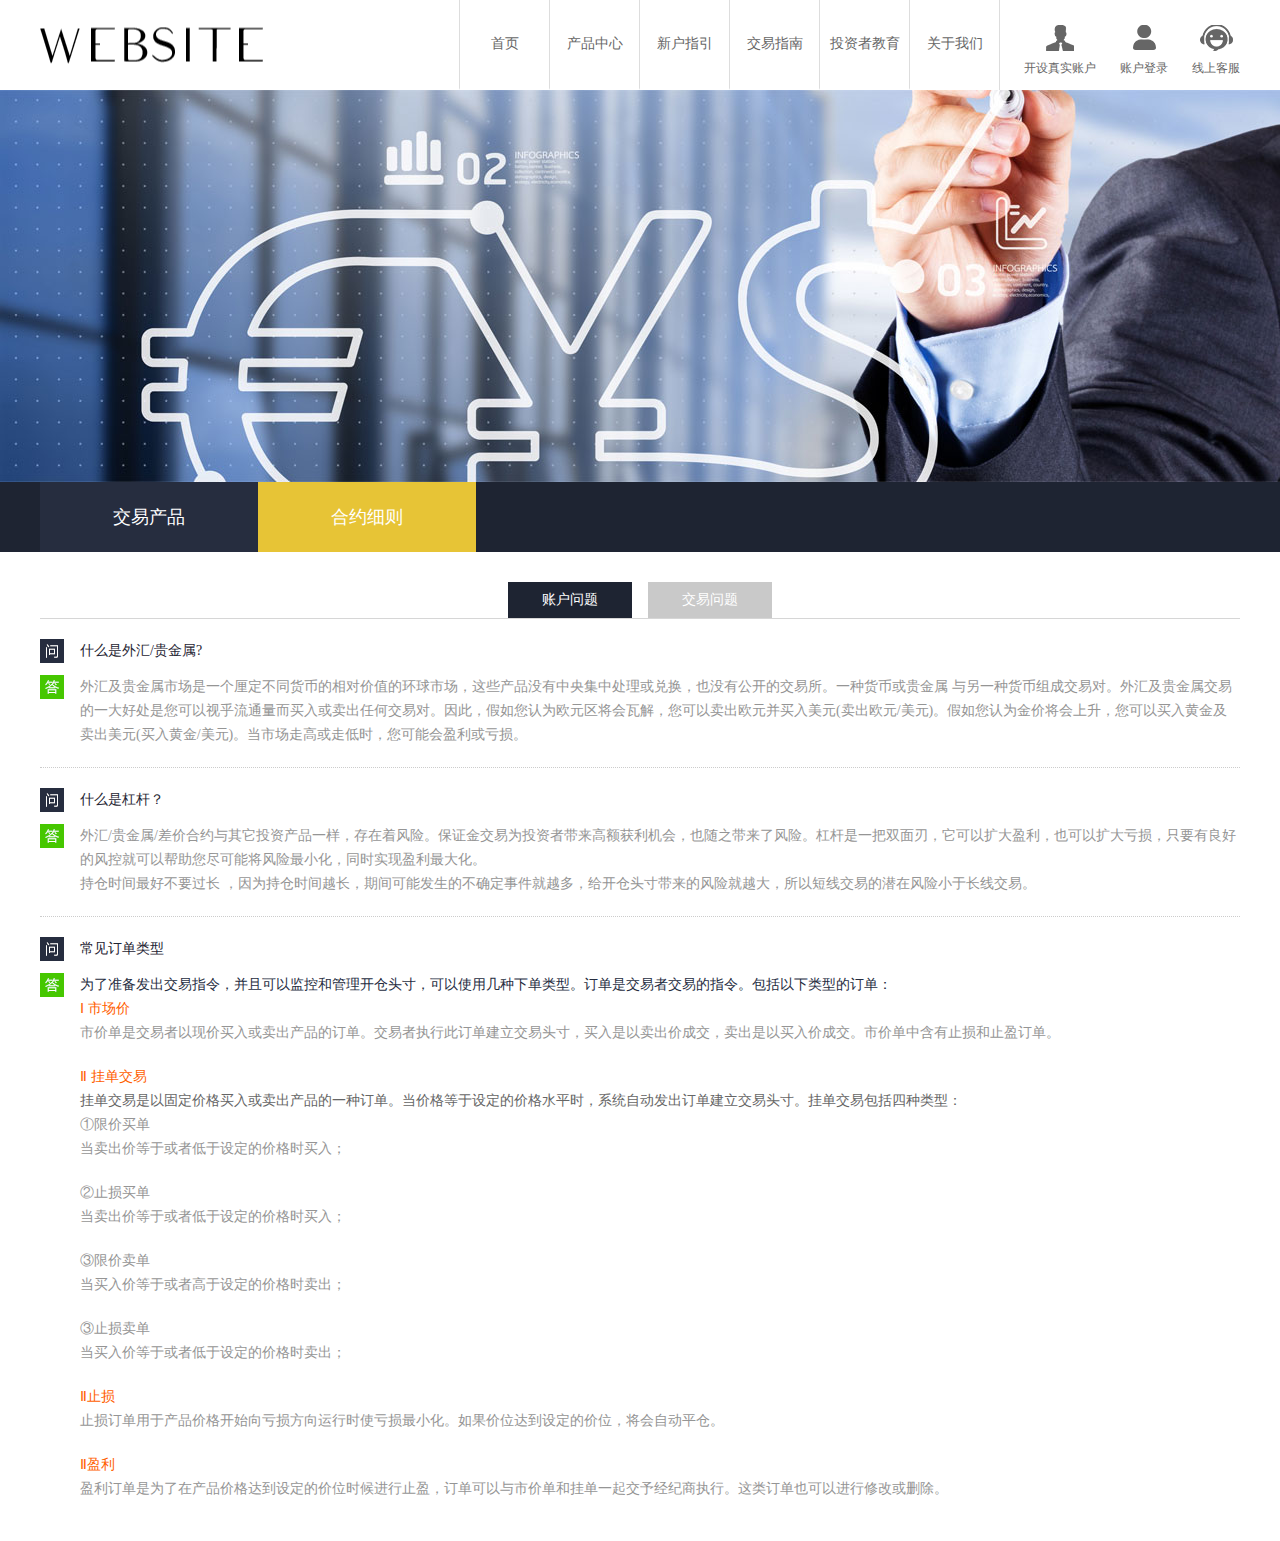
<file: question.html>
<!DOCTYPE html>
<html lang="en">
<head>
  <meta charset="UTF-8">
  <title>常见问题</title>
  <link rel="stylesheet" href="css/public.css">
  <link rel="stylesheet" href="css/product.css">
  <link rel="stylesheet" href="css/question.css">
</head>
<body>
    <div class="header">
        <div class="w1200 auto fix">
          <h2 class="pr l">
              <a class='pa dib h37 icon2 icon_logo w' href="">
              </a>
          </h2>
          <div class="header_r r">
              <ul class='nav_menu l fix'>
                <li class='nav_menu_item'><a class='nav_link' href="">首页</a></li>
                <li class='nav_menu_item'><a class='nav_link' href="">产品中心</a></li>
                <li class='nav_menu_item'><a class='nav_link' href="">新户指引</a></li>
                <li class='nav_menu_item'><a class='nav_link' href="">交易指南</a></li>
                <li class='nav_menu_item'><a class='nav_link' href="">投资者教育</a></li>
                <li class='nav_menu_item'><a class='nav_link' href="">关于我们</a></li>
              </ul>
              <ul class='shortcut l fix'>
                <li class='shortcut_item'><i class='icon2 db icon_real'></i><span class='g6 f12'>开设真实账户</span></li>
                <li class='shortcut_item'><i class='icon2 db icon_login'></i><span class='g6 f12'>账户登录</span></li>
                <li class='shortcut_item'><i class='icon2 db icon_support'></i><span class='g6 f12'>线上客服</span></li>
              </ul>
          </div>
        </div>
    </div>
    <div class="banner">
        <img src="./images/banner02.jpg" alt="">
    </div>
    <div class="mb30 sub_menu">
        <div class="w1200 auto">
            <ul class='submenu_ul fix'>
              <li><a class='submenu_con f18' href="">
                交易产品
              </a></li>
              <li><a class='submenu_con f18 current' href="">合约细则</a></li>
            </ul>
        </div>
    </div>
    <div class="que_wrap">
        <div class="w1200 auto">
          <div class="subfield_box">
                <div class="subfield_con">
                    <ul class='subfield_ul w fix'>
                      <li class='subfield_li current l'><a class='tc' href="">账户问题</a></li>
                      <li class='subfield_li r'><a class='tc'  href="">交易问题</a></li>
                    </ul>
                </div>
          </div>
          <div class="que_wrap_con">
            <div class="que_con_v pr">
              <div class="que_con_box dn pa w">
                <ul class='que_con_ul'>
                     <li>
                        <p class='c1e2432 pl40 pr  lh24 mb12'><i class='icon2 icon_que'></i>注册账号是否收费，是否有最低注资金额要求？</p>
                        <div class="pl40 pr g6">
                            <i class='icon2 icon_ans'></i>
                            <p class='lh24 g6'>在环球咨询开户不受任何手续费，开户后首次最低注资金额是100美元，开户后注资无上限。</p>
                        </div>
                      </li>
                     <li>
                        <p class='c1e2432 pl40 pr  lh24 mb12'><i class='icon2 icon_que'></i>开账户时需要提交什么资料文件？</p>
                        <div class="pl40 pr g6">
                            <i class='icon2 icon_ans'></i>
                            <p class='lh24'>您只需打开环球咨询官网，在网上点击账户后，按要求填写相关注册信息即可成功开户。为了您的资金安全，需要将身份证正面、银行卡正面（扫描或拍照）上传到用户中心，并与您的注册信息绑定进行身份核实。</p>
                        </div>
                      </li>
                     <li>
                        <p class='c1e2432 pl40 pr  lh24 mb12'><i class='icon2 icon_que'></i>是否有模拟账户试用？</p>
                        <div class="pl40 pr g6">
                            <i class='icon2 icon_ans'></i>
                            <p class='lh24'>有的，环球咨询提供的模拟账户与真实账户是同一款MT4交易软件。请点击模拟账户，填写注册所需资料，成功注册后，我们会把您的模拟账户和密码发送至您注册时提供的电邮地址。</p>
                        </div>
                      </li>
                     <li>
                        <p class='c1e2432 pl40 pr  lh24 mb12'><i class='icon2 icon_que'></i>模拟账户和真实账户有什么区别？</p>
                        <div class="pl40 pr g6">
                            <i class='icon2 icon_ans'></i>
                            <p class='lh24'>模拟账户和真实账户的唯一区别是，使用模拟账户交易不用承担任何风险。模拟账户是一个虚拟的网上交易账户。模拟账户能够助您熟悉MT4交易平台操作和学习外汇投资交易。除此之外，模拟账户中的货币报价、图表汇评等都与真实汇市即时同步。。</p>
                        </div>
                      </li>
                     <li>
                        <p class='c1e2432 pl40 pr  lh24 mb12'><i class='icon2 icon_que'></i>如果忘记账户密码该怎么办？</p>
                        <div class="pl40 pr g6">
                            <i class='icon2 icon_ans'></i>
                            <p class='lh24'>您可以联系我们的客服工作人员，要求对密码进行重新设定以及修改。（温馨提示：为了保障您的账户资金安全，请妥善保管好您的交易密码，切勿将其透露予他人）</p>
                        </div>
                      </li>
                    <li>
                        <p class='c1e2432 pl40 pr  lh24 mb12'><i class='icon2 icon_que'></i>支持哪些货币存款？</p>
                        <div class="pl40 pr g6">
                            <i class='icon2 icon_ans'></i>
                            <p class='lh24'>在环球咨询开户不受任何手续费，开户后首次最低注资金额是100美元，开户后注资无上限。</p>
                        </div>
                      </li>
                    <li>
                        <p class='c1e2432 pl40 pr  lh24 mb12'><i class='icon2 icon_que'></i>注册账号是否收费，是否有最低注资金额要求？</p>
                        <div class="pl40 pr g6">
                            <i class='icon2 icon_ans'></i>
                            <p class='lh24'>在环球咨询开户不受任何手续费，开户后首次最低注资金额是100美元，开户后注资无上限。</p>
                        </div>
                      </li>
                    <li>
                        <p class='c1e2432 pl40 pr  lh24 mb12'><i class='icon2 icon_que'></i>注册账号是否收费，是否有最低注资金额要求？</p>
                        <div class="pl40 pr g6">
                            <i class='icon2 icon_ans'></i>
                            <p class='lh24'>在环球咨询开户不受任何手续费，开户后首次最低注资金额是100美元，开户后注资无上限。</p>
                        </div>
                      </li>
                    <li>
                        <p class='c1e2432 pl40 pr  lh24 mb12'><i class='icon2 icon_que'></i>注册账号是否收费，是否有最低注资金额要求？</p>
                        <div class="pl40 pr g6">
                            <i class='icon2 icon_ans'></i>
                            <p class='lh24'>在环球咨询开户不受任何手续费，开户后首次最低注资金额是100美元，开户后注资无上限。</p>
                        </div>
                      </li>
                    <li>
                        <p class='c1e2432 pl40 pr  lh24 mb12'><i class='icon2 icon_que'></i>注册账号是否收费，是否有最低注资金额要求？</p>
                        <div class="pl40 pr g6">
                            <i class='icon2 icon_ans'></i>
                            <p class='lh24'>在环球咨询开户不受任何手续费，开户后首次最低注资金额是100美元，开户后注资无上限。</p>
                        </div>
                      </li>
                    <li>
                        <p class='c1e2432 pl40 pr  lh24 mb12'><i class='icon2 icon_que'></i>注册账号是否收费，是否有最低注资金额要求？</p>
                        <div class="pl40 pr g6">
                            <i class='icon2 icon_ans'></i>
                            <p class='lh24'>在环球咨询开户不受任何手续费，开户后首次最低注资金额是100美元，开户后注资无上限。</p>
                        </div>
                      </li>
                    <li>
                        <p class='c1e2432 pl40 pr  lh24 mb12'><i class='icon2 icon_que'></i>注册账号是否收费，是否有最低注资金额要求？</p>
                        <div class="pl40 pr g6">
                            <i class='icon2 icon_ans'></i>
                            <p class='lh24'>在环球咨询开户不受任何手续费，开户后首次最低注资金额是100美元，开户后注资无上限。</p>
                        </div>
                      </li>
                    <li>
                        <p class='c1e2432 pl40 pr  lh24 mb12'><i class='icon2 icon_que'></i>注册账号是否收费，是否有最低注资金额要求？</p>
                        <div class="pl40 pr g6">
                            <i class='icon2 icon_ans'></i>
                            <p class='lh24'>在环球咨询开户不受任何手续费，开户后首次最低注资金额是100美元，开户后注资无上限。</p>
                        </div>
                      </li>
                </ul>
              </div>
              <div class="que_con_box pa w">
                <ul class='que_con_ul'>
                  <li>
                    <p class='c1e2432 pl40 pr lh24 mb12'><i class='icon2 icon_que'></i>什么是外汇/贵金属?</p>
                    <div class="pl40 pr c959595">
                        <i class='icon2 icon_ans'></i>
                        <p class='lh24'>外汇及贵金属市场是一个厘定不同货币的相对价值的环球市场，这些产品没有中央集中处理或兑换，也没有公开的交易所。一种货币或贵金属 与另一种货币组成交易对。外汇及贵金属交易的一大好处是您可以视乎流通量而买入或卖出任何交易对。因此，假如您认为欧元区将会瓦解，您可以卖出欧元并买入美元(卖出欧元/美元)。假如您认为金价将会上升，您可以买入黄金及卖出美元(买入黄金/美元)。当市场走高或走低时，您可能会盈利或亏损。</p>
                    </div>
                  </li>
                  <li>
                    <p class='c1e2432 pl40 pr lh24 mb12'><i class='icon2 icon_que'></i>什么是杠杆？</p>
                    <div class="pl40 pr c959595">
                        <i class='icon2 icon_ans'></i>
                        <p class='lh24'>外汇/贵金属/差价合约与其它投资产品一样，存在着风险。保证金交易为投资者带来高额获利机会，也随之带来了风险。杠杆是一把双面刃，它可以扩大盈利，也可以扩大亏损，只要有良好的风控就可以帮助您尽可能将风险最小化，同时实现盈利最大化。</p>
                        <p class='lh24'>持仓时间最好不要过长 ，因为持仓时间越长，期间可能发生的不确定事件就越多，给开仓头寸带来的风险就越大，所以短线交易的潜在风险小于长线交易。</p>
                    </div>
                  </li>
                  <li>
                    <p class='c1e2432 pl40 pr lh24 mb12'><i class='icon2 icon_que'></i>常见订单类型</p>
                    <div class="pl40 pr c959595">
                        <i class='icon2 icon_ans'></i>
                        <p class="lh24 c262d3f">为了准备发出交易指令，并且可以监控和管理开仓头寸，可以使用几种下单类型。订单是交易者交易的指令。包括以下类型的订单：</p>
                        <p class='cff6000 lh24'>Ⅰ 市场价</p>
                        <p class='lh24 mb20'>市价单是交易者以现价买入或卖出产品的订单。交易者执行此订单建立交易头寸，买入是以卖出价成交，卖出是以买入价成交。市价单中含有止损和止盈订单。</p>
                        <p class='cff6000 lh24'>Ⅱ 挂单交易</p>
                        <p class='lh24 g6'>挂单交易是以固定价格买入或卖出产品的一种订单。当价格等于设定的价格水平时，系统自动发出订单建立交易头寸。挂单交易包括四种类型：</p>
                        <p class='lh24'>①限价买单</p>
                        <p class="lh24 mb20">当卖出价等于或者低于设定的价格时买入；</p>
                        <p class='lh24'>②止损买单</p>
                        <p class="lh24 mb20">当卖出价等于或者低于设定的价格时买入；</p>
                        <p class='lh24'>③限价卖单</p>
                        <p class="lh24 mb20">当买入价等于或者高于设定的价格时卖出；</p>
                        <p class='lh24'>③止损卖单</p>
                        <p class="lh24 mb20">当买入价等于或者低于设定的价格时卖出；</p>
                        <p class='cff6000 lh24'>Ⅱ止损</p>
                        <p class="lh24 mb20">止损订单用于产品价格开始向亏损方向运行时使亏损最小化。如果价位达到设定的价位，将会自动平仓。</p>
                        <p class='cff6000 lh24'>Ⅱ盈利</p>
                        <p class="lh24 mb20">盈利订单是为了在产品价格达到设定的价位时候进行止盈，订单可以与市价单和挂单一起交予经纪商执行。这类订单也可以进行修改或删除。</p>
                    </div>
                  </li>  
                </ul>
              </div>
            </div>
          </div>
        </div>
    </div>    
</body>
</html>
</file>
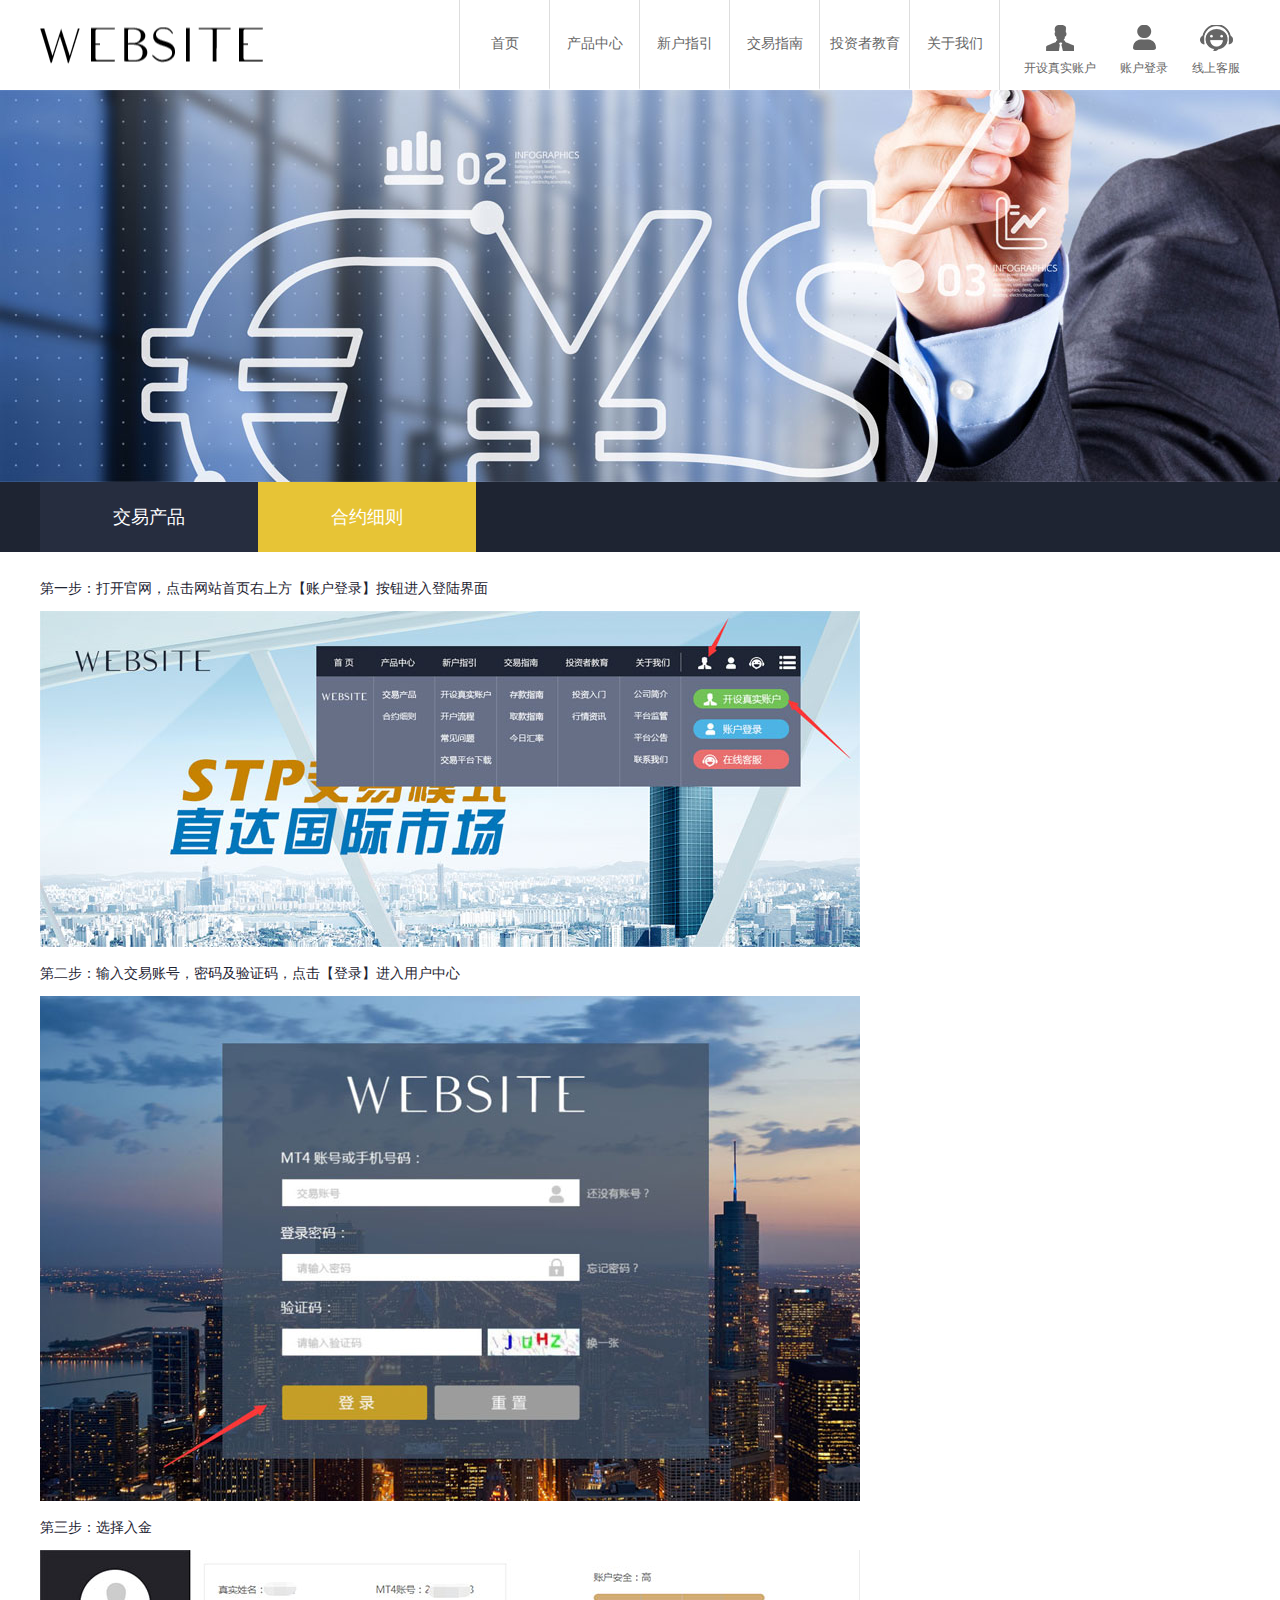
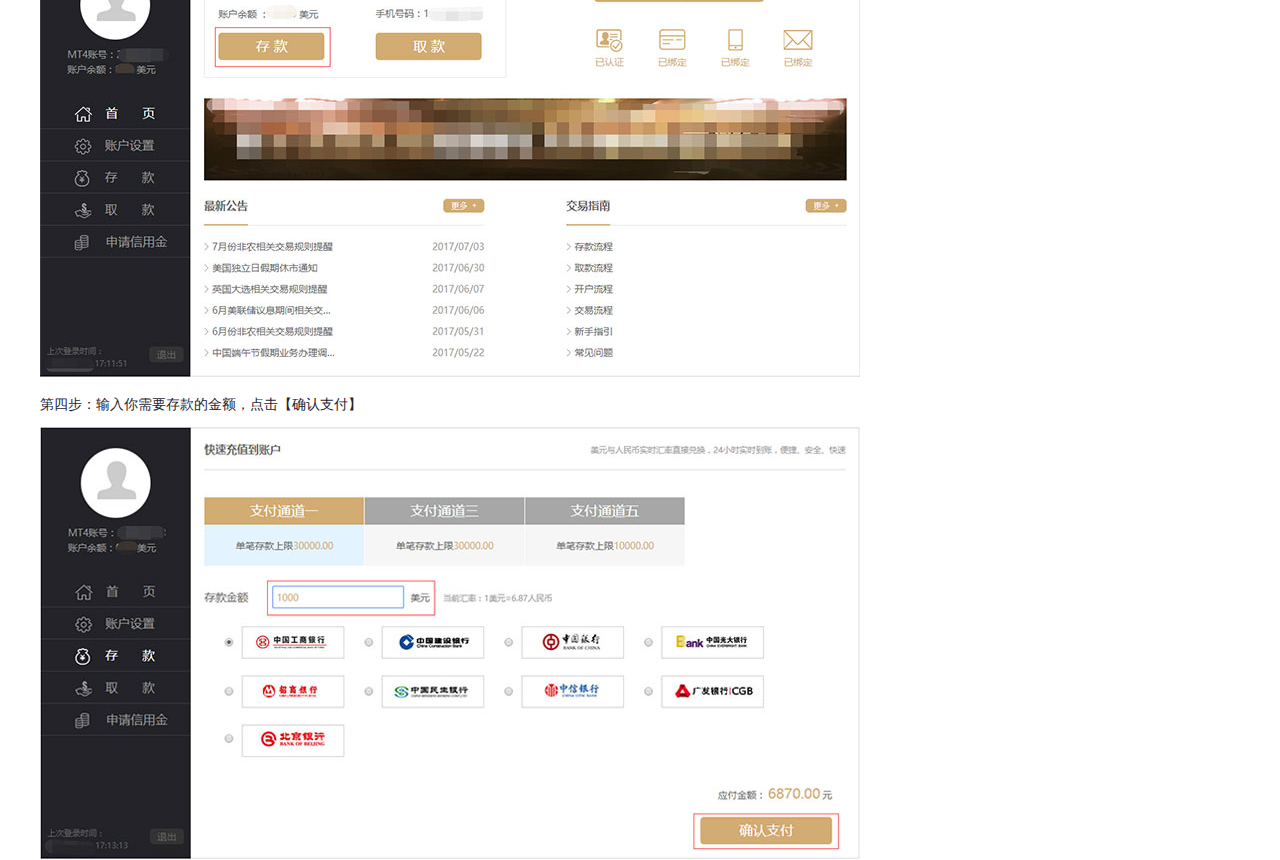
<file: save_guid.html>
<!DOCTYPE html>
<html lang="en">
<head>
  <meta charset="UTF-8">
  <title>存款指南</title>
  <link rel="stylesheet" href="css/public.css">
  <link rel="stylesheet" href="css/product.css">
  <link rel="stylesheet" href="css/guid.css">
</head>
<body>
    <div class="header">
        <div class="w1200 auto fix">
          <h2 class="pr l">
              <a class='pa dib h37 icon2 icon_logo w' href="">
              </a>
          </h2>
          <div class="header_r r">
              <ul class='nav_menu l fix'>
                <li class='nav_menu_item'><a class='nav_link' href="">首页</a></li>
                <li class='nav_menu_item'><a class='nav_link' href="">产品中心</a></li>
                <li class='nav_menu_item'><a class='nav_link' href="">新户指引</a></li>
                <li class='nav_menu_item'><a class='nav_link' href="">交易指南</a></li>
                <li class='nav_menu_item'><a class='nav_link' href="">投资者教育</a></li>
                <li class='nav_menu_item'><a class='nav_link' href="">关于我们</a></li>
              </ul>
              <ul class='shortcut l fix'>
                <li class='shortcut_item'><i class='icon2 db icon_real'></i><span class='g6 f12'>开设真实账户</span></li>
                <li class='shortcut_item'><i class='icon2 db icon_login'></i><span class='g6 f12'>账户登录</span></li>
                <li class='shortcut_item'><i class='icon2 db icon_support'></i><span class='g6 f12'>线上客服</span></li>
              </ul>
          </div>
        </div>
    </div>
    <div class="banner">
        <img src="./images/banner02.jpg" alt="">
    </div>
    <div class="mb30 sub_menu">
        <div class="w1200 auto">
            <ul class='submenu_ul fix'>
              <li><a class='submenu_con f18' href="">
                交易产品
              </a></li>
              <li><a class='submenu_con f18 current' href="">合约细则</a></li>
            </ul>
        </div>
    </div>
    <div class="content">
             <div class="w1200 auto">
                <ul class='guid_ul'>
                  <li  class='guid_li'>
                    <p class='guid_text c1e2432 mb15'>第一步：打开官网，点击网站首页右上方【账户登录】按钮进入登陆界面</p>
                    <p class='guid_img'>
                      <img src="images/lc1.jpg" alt="">
                      </p>
                  </li>
                   <li  class='guid_li'>
                    <p class='guid_text c1e2432 mb15'>第二步：输入交易账号，密码及验证码，点击【登录】进入用户中心</p>
                    <p class='guid_img'>
                      <img src="images/lc2.jpg" alt="">
                      </p>
                  </li>
                   <li  class='guid_li'>
                    <p class='guid_text c1e2432 mb15'>第三步：选择入金</p>
                    <p class='guid_img'>
                      <img src="images/lc3.jpg" alt="">
                      </p>
                  </li>
                   <li  class='guid_li'>
                    <p class='guid_text c1e2432 mb15'>第四步：输入你需要存款的金额，点击【确认支付】</p>
                    <p class='guid_img'>
                      <img src="images/lc4.jpg" alt="">
                      </p>
                  </li>
                  
                </ul>
            </div>  
    </div>    
</body>
</html>
</file>
<file: css/index.css>
.header {
  position: absolute;
  top: 66px;
  width: 100%;
  z-index: 20;
}
.header .header-t {
  height: 50px;
}
.header .header-t .logo {
  width: 223px;
  overflow: hidden;
}
.header .header-t .logo .icon-logo {
  display: block;
  height: 36px;
  background-position: 0 0;
}
.header .header-t .nav {
  width: 800px;
  height: 50px;
  background-color: #000;
}
.header .header-t .nav ul .nav_menu {
  width: 100px;
  height: 50px;
  float: left;
}
.header .header-t .nav ul .nav_menu .nav_tit {
  display: block;
  height: 50px;
  text-align: center;
  line-height: 50px;
}
.header .header-t .nav ul .nav_menu .nav_tit i {
  vertical-align: middle;
}
.header .header-t .nav ul .nav_menu .nav_tit i.icon-real {
  display: inline-block;
  width: 20px;
  height: 21px;
  background-position: 0 -54px;
}
.header .header-t .nav ul .nav_menu .nav_tit i.icon-login {
  display: inline-block;
  width: 16px;
  height: 17px;
  background-position: 0 -96px;
}
.header .header-t .nav ul .nav_menu .nav_tit i.icon-service {
  display: inline-block;
  width: 25px;
  height: 20px;
  background-position: 0 -136px;
}
.header .header-t .nav ul .nav_menu .nav_tit i.icon-menu {
  display: inline-block;
  width: 27px;
  height: 21px;
  background-position: 0 -172px;
}
.header .header-t .nav ul .nav_menu .nav_list {
  padding-top: 12px;
  height: 182px;
  background-color: #666f87;
  box-sizing: border-box;
  border-left: 1px solid #858c9f;
}
.header .header-t .nav ul .nav_menu .nav_list ul li {
  height: 36px;
}
.header .header-t .nav ul .nav_menu .nav_list ul li a {
  display: block;
  height: 36px;
  line-height: 36px;
  text-align: center;
}
.banner {
  width: 100%;
  height: 720px;
  overflow: hidden;
  background: #000;
  min-width: 1200px;
}
.banner .banner_bd {
  width: 100%;
  height: 720px;
  position: relative;
  overflow: hidden;
  min-width: 1100px;
}
.banner .banner_bd ul {
  position: relative;
  width: 100%;
  height: 720px;
  min-width: 1100px;
}
.banner .banner_bd ul li {
  background: url(../images/banner.jpg) center center no-repeat;
  position: absolute;
  left: 0px;
  top: 0px;
  width: 100%;
  min-width: 1920px;
}
.banner .banner_bd ul li a {
  display: block;
  height: 720px;
  text-align: center;
  margin: 0 auto;
  position: relative;
  z-index: 10;
}
.new_box {
  background-color: rgba(97, 106, 110, 0.6);
  height: :50px;
  width: 100%;
  position: absolute;
  bottom: 0;
  left: 0;
  z-index: 30;
}
.new_box .new_title {
  width: 100px;
  height: 50px;
  line-height: 50px;
  font-weight: normal;
  font-size: 14px;
}
.new_box .new_title .icon-new {
  display: inline-block;
  vertical-align: middle;
  width: 22px;
  height: 22px;
  background-position: 0 -249px;
}
.new_box .new_list .new_item {
  float: left;
}
.new_box .new_list .new_item .new_link {
  display: block;
  width: 200px;
  height: 50px;
  line-height: 50px;
  padding-right: 62px;
}
.new_box .new_control {
  position: absolute;
  right: 0;
  top: 50%;
  -ms-transform: translate(0, -50%);
  /* IE 9 */
  -moz-transform: translate(0, -50%);
  /* Firefox */
  -webkit-transform: translate(0, -50%);
  /* Safari 和 Chrome */
  -o-transform: translate(0, -50%);
  /* Opera */
}
.new_box .new_control i {
  display: block;
  width: 10px;
  height: 7px;
  cursor: pointer;
}
.new_box .new_control i.icon-up {
  background-position: 0 -288px;
}
.new_box .new_control i.icon-up:hover {
  background-position: -20px -288px;
}
.new_box .new_control i.icon-down {
  background-position: 0 -297px;
}
.new_box .new_control i.icon-down:hover {
  background-position: -20px -297px;
}
.first_wrap .left_box .box_title .title_line {
  width: 80px;
  height: 1px;
  left: 0;
  bottom: -1px;
  z-index: 30;
}
.first_wrap .left_box .hq_info_box .hq_info_item {
  border-bottom: 1px solid #e9e8e8;
  border-top: 1px solid #e9e8e8;
  height: 198px;
}
.first_wrap .left_box .hq_info_box .hq_info_item .hq_info_date {
  width: 66px;
  height: 198px;
}
.first_wrap .left_box .hq_info_box .hq_info_item .hq_info_date .date_box_top {
  background-color: #353942;
  text-align: center;
  line-height: 66px;
  height: 66px;
}
.first_wrap .left_box .hq_info_box .hq_info_item .hq_info_date .date_box_middle {
  background-color: #fed735;
  height: 56px;
  text-align: center;
}
.first_wrap .left_box .hq_info_box .hq_info_item .hq_info_date .date_box_middle i {
  color: #353942;
}
.first_wrap .left_box .hq_info_box .hq_info_item .hq_info_date .date_box_bottom {
  background-color: #353942;
  height: 66px;
  display: -webkit-flex;
  /* Safari */
  display: flex;
  align-items: center;
  justify-content: center;
}
.first_wrap .left_box .hq_info_box .hq_info_item .hq_info_date .date_box_bottom .icon_formore {
  display: inline-block;
  width: 41px;
  height: 9px;
  background-position: 0 -334px;
}
.first_wrap .left_box .hq_info_box .hq_info_item .hq_info_text {
  width: 265px;
  height: 198px;
  padding-left: 19px;
}
.first_wrap .left_box .hq_info_box .hq_info_item .hq_info_text .text_title {
  padding-top: 10px;
  height: 38px;
  line-height: 38px;
  color: #3c4049;
}
.first_wrap .left_box .hq_info_box .hq_info_item .hq_info_img {
  height: 198px;
  width: 196px;
  overflow: hidden;
}
.first_wrap .right_box .box_title .title_line {
  width: 80px;
  height: 1px;
  left: 0;
  bottom: -1px;
  z-index: 30;
}
.first_wrap .right_box .box_title .title_r a {
  color: #666;
}
.first_wrap .right_box .box_title .title_r a:hover {
  color: #ff0000;
}
.first_wrap .right_box .bj_wrap {
  padding-top: 20px;
  height: 433px;
  position: relative;
  overflow: hidden;
}
.first_wrap .right_box .bj_wrap .bj_wrap_box {
  height: 433px;
  position: relative;
  overflow: hidden;
}
.first_wrap .right_box .bj_wrap .bj_wrap_box .bj_wrap_box_v {
  position: absolute;
  left: 0px;
  top: 0px;
  width: 100%;
  height: 100%;
}
.first_wrap .right_box .bj_wrap .bj_wrap_box .bj_wrap_box_v table {
  width: 100%;
}
.first_wrap .right_box .bj_wrap .bj_wrap_box .bj_wrap_box_v table thead th {
  font-size: 16px;
  background-color: #262d3f;
  font-weight: normal;
  height: 46px;
  line-height: 46px;
}
.first_wrap .right_box .bj_wrap .bj_wrap_box .bj_wrap_box_v table tbody {
  background-color: #666f97;
}
.first_wrap .right_box .bj_wrap .bj_wrap_box .bj_wrap_box_v table tbody tr td {
  text-align: center;
  height: 48px;
  line-height: 48px;
}
.mt4_box {
  background: url(../images/banner.jpg) no-repeat center;
  min-width: 1200px;
  width: 100%;
  height: 594px;
}
.mt4_box .box_header {
  position: absolute;
  left: 50%;
  top: 50px;
  transform: translate(-50%, 0);
  width: 600px;
  height: 43px;
}
.mt4_box .box_header .mt4_download_btn {
  height: 43px;
  width: 290px;
  border-radius: 21px 21px;
  line-height: 43px;
}
.mt4_box .box_header .mt4_download_btn a:hover {
  color: #fff;
}
.mt4_box .mt4_wx_download {
  width: 370px;
  position: absolute;
  right: 27px;
  bottom: 45px;
}
.mt4_box .mt4_wx_download .mt4_ios_box {
  width: 157px;
  height: 156px;
}
.mt4_box .mt4_wx_download .mt4_ios_box .ios_wx {
  width: 99px;
  height: 99px;
  overflow: hidden;
  margin-bottom: 14px;
}
.mt4_box .mt4_wx_download .mt4_ios_box .ios_wx img {
  width: 99px;
  height: 99px;
}
.mt4_box .mt4_wx_download .mt4_ios_box p {
  width: 100%;
  height: 43px;
  text-align: center;
  line-height: 43px;
  background-color: #00baff;
}
.mt4_box .mt4_wx_download .mt4_ios_box p i.icon_ios {
  display: inline-block;
  width: 26px;
  height: 33px;
  background-position: 0 -419px;
  margin-right: 5px;
  vertical-align: middle;
}
.mt4_box .mt4_wx_download .mt4_ios_box p span {
  vertical-align: middle;
}
.mt4_box .mt4_wx_download .mt4_android_box {
  width: 208px;
  height: 156px;
}
.mt4_box .mt4_wx_download .mt4_android_box .android_wx {
  width: 99px;
  height: 99px;
  overflow: hidden;
  margin-bottom: 14px;
}
.mt4_box .mt4_wx_download .mt4_android_box .android_wx img {
  width: 99px;
  height: 99px;
}
.mt4_box .mt4_wx_download .mt4_android_box p {
  width: 100%;
  height: 43px;
  text-align: center;
  line-height: 43px;
  background-color: #00b500;
}
.mt4_box .mt4_wx_download .mt4_android_box p i.icon_android {
  display: inline-block;
  width: 28px;
  height: 33px;
  background-position: 0 -478px;
  margin-right: 5px;
  vertical-align: middle;
}
.mt4_box .mt4_wx_download .mt4_android_box p span {
  vertical-align: middle;
}
.fx_box {
  height: 557px;
  padding-top: 20px;
}
.fx_box .fx_box_title {
  width: 664px;
  height: 182px;
  margin: 0 auto;
}
.fx_box .fx_box_title h2 {
  color: #3c4049;
  line-height: 56px;
}
.fx_box .fx_box_wd .fx_wd_li {
  width: 586px;
}
.fx_box .fx_box_wd .fx_wd_li .left_box {
  width: 299px;
  height: 138px;
  overflow: hidden;
}
.fx_box .fx_box_wd .fx_wd_li .left_box img {
  height: 138px;
  width: 299px;
}
.fx_box .fx_box_wd .fx_wd_li .right_box {
  width: 266px;
  height: 138px;
  padding-left: 21px;
  background-color: #e8e8e8;
}
.fx_box .fx_box_wd .fx_wd_li .right_box .fx_text_box {
  width: 245px;
}
.fx_box .fx_box_wd .fx_wd_li .right_box .fx_text_box .text_title {
  color: #3c4049;
  line-height: 34px;
  height: 34px;
  padding-top: 12px;
}
.footer_box {
  width: 100%;
  min-width: 1200px;
}
.footer_box .footerone {
  height: 203px;
  padding-top: 28px;
  background-color: #eaeaea;
}
.footer_box .footerone .ftone_left .f_menu {
  width: 100px;
  margin-right: 58px;
}
.footer_box .footerone .ftone_left .f_menu h2 {
  font-weight: normal;
  font-size: 16px;
  color: #353942;
  line-height: 21px;
}
.footer_box .footerone .ftone_left .f_menu .f_menu_con li a {
  font-size: 14px;
  line-height: 36px;
  color: #666;
}
.footer_box .footerone .ftone_right {
  width: 196px;
  margin-left: 58px;
}
.footer_box .footerone .ftone_right p {
  font-size: 18px;
  line-height: 25px;
  color: #666;
  height: 25px;
  margin-bottom: 24px ;
}
.footer_box .footerone .ftone_right p i {
  display: inline-block;
  width: 24px;
  height: 24px;
  vertical-align: middle;
  margin-right: 20px;
}
.footer_box .footerone .ftone_right p i.icon_email {
  width: 24px;
  height: 16px;
  background-position: 0 -546px;
}
.footer_box .footerone .ftone_right p i.icon_tel {
  width: 24px;
  height: 24px;
  background-position: 0 -593px;
}
.footer_box .footerone .ftone_right p i.icon_support {
  width: 24px;
  height: 24px;
  background-position: 0 -641px;
  margin-top: -5px;
}
.footer_box .footertwo {
  height: 170px;
  background-color: #262d3f;
}
.footer_box .footerthree {
  height: 43px;
  background-color: #000819;
}
.footer_box .footerthree span {
  display: inline-block;
  height: 43px;
  line-height: 43px;
}
</file>
<file: css/product.css>
.header {
  width: 100%;
  min-width: 1200px;
}
.header h2 {
  width: 223px;
  height: 90px;
}
.header h2 a {
  top: 50%;
  transform: translate(0, -50%);
  -ms-transform: translate(0, -50%);
  /* IE 9 */
  -moz-transform: translate(0, -50%);
  /* Firefox */
  -webkit-transform: translate(0, -50%);
  /* Safari 和 Chrome */
  -o-transform: translate(0, -50%);
}
.header h2 a.icon_logo {
  background-position: 0 0;
}
.header .header_r {
  height: 90px;
}
.header .header_r .nav_menu .nav_menu_item {
  width: 89px;
  border-left: 1px solid #ddd;
  border-bottom: 2px solid transparent;
  height: 88px;
  line-height: 88px;
  float: left;
  text-align: center;
}
.header .header_r .nav_menu .nav_menu_item .nav_link {
  display: block;
  height: 90px;
  color: #666;
}
.header .header_r .shortcut {
  height: 65px;
  padding-top: 25px;
  border-left: 1px solid #ddd;
}
.header .header_r .shortcut .shortcut_item {
  padding-left: 24px;
  float: left;
}
.header .header_r .shortcut .shortcut_item i {
  margin: auto;
  margin-bottom: 5px;
}
.header .header_r .shortcut .shortcut_item i.icon_real {
  width: 28px;
  height: 28px;
  background-position: 0 -65px;
}
.header .header_r .shortcut .shortcut_item i.icon_login {
  width: 23px;
  height: 28px;
  background-position: 0 -115px;
}
.header .header_r .shortcut .shortcut_item i.icon_support {
  width: 33px;
  height: 28px;
  background-position: 0 -160px;
}
.banner {
  height: 392px;
  overflow: hidden;
  min-width: 1200px;
}
.sub_menu {
  width: 100%;
  min-width: 1200px;
  background-color: #1e2432;
  height: 70px;
}
.sub_menu .submenu_ul li {
  width: 218px;
  float: left;
}
.sub_menu .submenu_ul li .submenu_con {
  display: block;
  height: 70px;
  line-height: 70px;
  text-align: center;
  background-color: #262d3f;
}
.sub_menu .submenu_ul li .submenu_con.current {
  background-color: #e7c436;
}
.pro_list_wrap .pro_list_ul li .pro_con .pro_con_h {
  padding: 14px 0;
  line-height: 20px;
}
.pro_list_wrap .pro_list_ul li .pro_con .pro_con_b .left_box {
  height: 207px;
  width: 215px;
  overflow: hidden;
}
.pro_list_wrap .pro_list_ul li .pro_con .pro_con_b .right_box {
  margin-left: 21px;
  height: 207px;
}
.pro_list_wrap .pro_list_ul li .pro_con .pro_con_b .right_box ul li {
  color: #666;
  line-height: 30px;
  height: 30px;
}
.pro_list_wrap .pro_list_ul li .pro_con .pro_con_b .right_box ul li .icon_pro {
  display: inline-block;
  vertical-align: middle;
  margin-top: -2px;
  margin-right: 5px;
  height: 11px;
  width: 12px;
  background: url(../images/pro_right_icon.png) no-repeat;
}
.pro_list_wrap .pro_list_ul li .pro_con .pro_con_b .right_box ul li + li {
  margin-top: 6px;
}
.pro_list_wrap .pro_list_ul li + li {
  margin-top: 30px;
}
</file>
<file: css/aboutUs.css>
.about_us_wrap .profile_box .profile_box_cd {
  line-height: 28px;
}
</file>
<file: css/hq.css>
.new_list_wrap .new_list_ul li {
  border-top: 1px solid #e9e8e8;
  border-bottom: 1px solid  #e9e8e8;
  height: 135px;
  margin-bottom: 30px;
}
.new_list_wrap .new_list_ul li .list_left_box {
  width: 66px;
  height: 133px;
}
.new_list_wrap .new_list_ul li .list_left_box .leftbox_hd {
  height: 66px;
  line-height: 66px;
  background-color: #353942;
}
.new_list_wrap .new_list_ul li .list_left_box .leftbox_bd {
  height: 57px;
  background-color: #fed735;
  color: #353942;
  padding-top: 10px;
}
.new_list_wrap .new_list_ul li .list_left_box .leftbox_bd em {
  line-height: 30px;
}
.new_list_wrap .new_list_ul li .list_middle_box {
  height: 133px;
  width: 940px;
  padding-left: 19px;
}
.new_list_wrap .new_list_ul li .list_middle_box .text_title {
  padding-top: 5px;
  font-size: 18px;
  line-height: 40px;
  height: 40px;
  color: #3c4049;
}
.new_list_wrap .new_list_ul li .list_middle_box .tetx_con {
  height: 48px;
  overflow: hidden;
}
.new_list_wrap .new_list_ul li .list_middle_box .text_goto {
  line-height: 36px;
  height: 36px;
}
.new_list_wrap .new_list_ul li .list_middle_box .text_goto a {
  color: #0fa000;
}
.new_list_wrap .new_list_ul li .list_right_box {
  height: 135px;
  width: 135px;
  background: url(../images/pic01.jpg) no-repeat center;
}
.new_list_wrap .new_list_ul li .list_right_box .mask_div {
  position: absolute;
  width: 100%;
  height: 135px;
  display: -webkit-box;
  display: -ms-flexbox;
  display: flex;
  display: -webkit-flex;
  -webkit-box-align: center;
  -webkit-align-items: center;
  -ms-flex-align: center;
  align-items: center;
  -webkit-box-pack: center;
  -webkit-justify-content: center;
  -ms-flex-pack: center;
  justify-content: center;
  background-color: #e1c551;
  -webkit-transition: all 0.5s;
  -o-transition: all 0.5s;
  transition: all 0.5s;
  opacity: 0;
  -moz-opacity: 0;
  filter: alpha(opacity=0);
}
.new_list_wrap .new_list_ul li .list_right_box .mask_div:hover {
  opacity: 0.7;
  -moz-opacity: 0.7;
  filter: alpha(opacity=70);
}
.new_list_wrap .new_list_ul li .list_right_box .mask_div .icon_add {
  display: block;
  height: 58px;
  width: 58px;
  background-position: 0 -323px;
  opacity: 1;
  -moz-opacity: 1;
  filter: alpha(opacity=100);
}
.new_list_wrap .list_box_bd {
  margin-top: 3px;
}
.new_list_wrap .list_box_bd .div_paging {
  height: 29px;
  width: 767px;
  margin: 0 auto;
}
.new_list_wrap .list_box_bd .div_paging .prev,
.new_list_wrap .list_box_bd .div_paging .next {
  height: 29px;
  width: 88px;
  color: #262d3f;
  background-color: #fed735;
  line-height: 29px;
  float: left;
  text-align: center;
  margin-right: 18px;
}
.new_list_wrap .list_box_bd .div_paging .page_num {
  display: block;
  float: left;
  height: 29px;
  width: 29px;
  text-align: center;
  line-height: 29px;
  background-color: #b7b7b7;
  margin-right: 18px;
}
.new_list_wrap .list_box_bd .div_paging .page_num.current {
  background-color: #353942;
}
.new_list_wrap .list_box_bd .div_paging .page_totle {
  display: block;
  height: 29px;
  line-height: 29px;
}
.new_list_wrap .list_box_bd .div_paging .confirm {
  display: block;
  width: 59px;
  height: 29px;
  line-height: 29px;
  text-align: center;
  background-color: #fed735;
  color: #262d3f;
}
</file>
<file: css/rate.css>
.rate_wrap {
  width: 100%;
  min-width: 1200px;
}
.rate_wrap .rate_tab table thead th {
  box-sizing: border-box;
  width: 400px;
  height: 40px;
  line-height: 40px;
  text-align: center;
}
.rate_wrap .rate_tab table thead th + th {
  border-left: 1px solid #ccc;
}
.rate_wrap .rate_tab table tbody tr td {
  box-sizing: border-box;
  height: 40px;
  line-height: 40px;
  text-align: center;
  border: 1px solid #ccc;
  border-top: 0;
  font-size: 16px;
}
</file>
<file: css/question.css>
.subfield_box {
  border-bottom: 1px solid #d6d6d6;
}
.subfield_box .subfield_con {
  width: 264px;
  margin: auto;
}
.subfield_box .subfield_con .subfield_ul .subfield_li {
  width: 124px;
  height: 36px;
  background-color: #c9c9c9;
}
.subfield_box .subfield_con .subfield_ul .subfield_li.current {
  background-color: #1e2432;
}
.subfield_box .subfield_con .subfield_ul .subfield_li a {
  display: block;
  height: 36px;
  line-height: 36px;
}
.que_wrap .que_wrap_con {
  padding-bottom: 20px;
}
.que_wrap .que_wrap_con .que_con_ul li {
  padding: 20px 0;
}
.que_wrap .que_wrap_con .que_con_ul li + li {
  border-top: 1px dotted #ccc;
}
.que_wrap .que_wrap_con .que_con_ul li i {
  position: absolute;
  height: 24px;
  width: 24px;
  left: 0;
  top: 0;
}
.que_wrap .que_wrap_con .que_con_ul li i.icon_que {
  background-position: 0 -208px;
}
.que_wrap .que_wrap_con .que_con_ul li i.icon_ans {
  background-position: -24px -208px;
}
</file>
<file: css/guid.css>
.content {
  width: 100%;
  min-width: 1200px;
  position: relative;
}
.content .guid_ul .guid_li + li {
  margin-top: 20px;
}
.content .guid_ul .guid_li .guid_text {
  line-height: 14px;
  height: 14px;
}
.content .guid_ul .guid_li .guid_img img {
  display: block;
}
</file>
<file: css/public.css>
@charset "utf-8";
/* CSS Document */
/* ---------------------CSS Reset----------------------- */
body{line-height:1.4;color:#fff;font-family:"微软雅黑";font-size: 14px;}
input,textarea,select{font-family:inherit;font-size:100%;}
input{padding:0;border:0px;outline:0;}
body,h1,h2,h3,h4,h5,h6,p,ul,ol,dl,dt,dd,li,form{ margin:0;}
h4,h5,h6{font-size:12px;}
ul,ol,dl,li{padding-left:0; list-style-type:none;}
/*image with no-border*/
img{border:0;}
table { 
    border-collapse: collapse; 
    border-spacing: 0; 
}
tr,td,th{
  padding:0;
}
em,i{ font-style:normal;}
a{ text-decoration:none;color: #fff}
/*a:hover{ color:#eac171;}*/

/* ---------------------single CSS----------------------- */
/* display */
.dn{display:none;}.di{display:inline;}.db{display:block;}.dib{display:inline-block;} /* if the element is block level(eg. div, li), using 'inline_any' instead */
/* height */
.h505{height:505px;} .h37{height:37px;}.h40{height: 40px;}.h45{height:45px;}.h594{height:594px;}.h18{height: 18px;}.h28{height: 28px;}
/* width */
/* fixed width value */
.w1200{ width:1200px;} .w200{width:200px;}.w585{width:585px;}.w180{width:180px;}.w154{width:154px;}.w1140{width:1140px;}.w60{width: 60px;}.w10{width: 10px;}.w28{width: 28px;}
/* percent width value */
.w{width:100%;}
/* line-height */
.lh45{line-height: 45px;}.lh24{line-height: 24px;}.lh38{line-height: 38px;}.lh18{line-height: 18px;}.lh28{line-height: 28px;}.lh40{line-height: 40px;}.lh22{line-height: 22px;}
/* margin */
.mt4{margin-top: 4px;}.mr15{margin-right: 15px;}.mt10{ margin-top:10px;}.mr10{ margin-right:10px;}.ml20{ margin-left:20px;}.mt22{ margin-top:22px;}.mt15{ margin-top:15px;}.mt30{ margin-top:30px;}.mt20{margin-top: 20px;}.mr20{ margin-right:20px;}.ml3{ margin-left:3px;}.mr3{ margin-right:3px;}.ml5{ margin-left:5px;}.ml30{ margin-left:30px;}.mr8{ margin-right:8px;}.mr5{ margin-right:5px;}.ml10{ margin-left:10px;}.mt15{ margin-top:15px;}.mb30{ margin-bottom:30px;}.mt5{ margin-top:5px;}.ml15{ margin-left:15px;}.mt3{margin-top: 3px;}.mb20{ margin-bottom:20px;}.mt23{margin-top: 23px;}.mb12{margin-bottom: 12px;}.mb15{margin-bottom: 15px;}.ml18{margin-left: 18px;}.mt10{margin-top: 10px;}.mt14{margin-top: 14px;}.mb24{margin-bottom: 24px;}.mt24{margin-top: 24px;}
.mr12{margin-right: 12px;}.ml12{margin-left: 12px;}.mt40{margin-top: 40px;}
/* margin negative */

/* padding */
.pt10{padding-top: 10px;}.pl17{padding-left: 17px;}.pt20{padding-top: 20px;}.pl10{padding-left: 10px;}.pl40{padding-left: 40px;}
/* border-color name rule: border(b)-position(l/r/t/b/d)-width(null/2)-style(null/sh)-color(first one letter/first two letter) |-> All colors are safe color*/
.bb1e2432{border-bottom:1px solid #1e2432}
.bbe9c637{border-bottom: 1px solid #e9c637}
.bcccccc{border:1px solid #ccc;}
/* background-color name rule: bg - (key word/Hex color) |-> All colors are safe color */
.bgwh{background-color:#fff;}.bge9c637{background-color:#e9c637;} .bge4c132{background-color: #e4c132;}.bg666f87{background-color: #666f87;}.bg9c9c9c{background-color: #9c9c9c;}.bg28c528{background-color: #28c528;}
/* safe color */
.g0{color:#000;}.g3{color:#333;}.g6{color:#666;}.g9{color:#999;}.gc{color:#ccc;}.wh{color:white;}.cd3aa6e{ color:#d3aa6e;}.cb88d4d{ color:#b88d4d;}.cff5256{ color:#ff5256;}.c2ba304{ color:#2ba304;}.cff0c0c{ color:#ff0c0c;}.cc19a73{ color:#c19a73;}.ccfa759{ color:#cfa759;}.cff0000{ color:#ff0000;}.ce1c06d{ color:#e1c06d;}.cce9a48{ color:#ce9a48;}.cd3a04d{ color:#d3a04d;}.c1e2432{color:#1e2432;}.c262d3f{color:#262d3f;}.cff6000{color:#ff6000;}.c959595{color:#959595;}.c009263{
  color:#009263;}.c28c528{color:#28c528;}
/* font-size */
.f12{ font-size:12px;}.f14{font-size:14px;}.f16{font-size:16px;}.f18{font-size:18px;}.f20{font-size:20px;}.f24{font-size:24px;}.f28{ font-size:28px;}.f46{ font-size:46px;}.f30{font-size:30px;}
/* font-family */
.fa{font-family:Arial;}.ft{font-family:Tahoma;}.fv{font-family:Verdana;}.fs{font-family:Simsun;}.fl{font-family:'Lucida Console';}.fw{font-family:'Microsoft Yahei';}
/* font-style */
.n{font-weight:normal; font-style:normal;}.b{font-weight:bold;}.i{font-style:italic;}
/* text-align */
.tc{text-align:center;}.tr{text-align:right;}.tl{text-align:left;}.tj{text-align:justify;}
/* text-decoration */
.tdl{text-decoration:underline;}
/* letter-spacing */
.lt-1{letter-spacing:-1px;}.lt0{letter-spacing:0;}.lt1{letter-spacing:1px;}
/* white-space */
.nowrap{white-space:nowrap;}
/* word-wrap */
.bk{word-wrap:break-word;}
/* vertical-align */
.vm{vertical-align:middle;}.vtb{vertical-align:text-bottom;}.vb{vertical-align:bottom;}.vt{vertical-align:top;}.vn{vertical-align:-2px;}
/* float */
.l{float:left;}.r{float:right;}
/* clear */
.cl{clear:both;}
/* position */
.pr{position:relative;}.pa{position:absolute;}
/*z-index*/
.zx1{z-index:1;}.zx2{z-index:2;}.zx3{z-index:3;}
/* cursor */
.poi{cursor:pointer;}.def{cursor:default;}
/* overflow */
.ovh{overflow:hidden;}.ova{overflow:auto;}
/* visibility */
.vh{visibility:hidden;}.vv{visibility:visible;}
/* zoom */
.z{*zoom:1;}.ti2{ text-indent:2em;}

/* ------------------- multiply CSS ------------------ */
/* 块状元素水平居中 */
.auto{margin-left:auto; margin-right:auto;}
/* 清除浮动*/
.fix{*zoom:1;}.fix:after{display:table; content:''; clear:both;}
/* 基于display:table-cell的自适应布局 */
.cell{display:table-cell; *display:inline-block; width:2000px; *width:auto;}
/* 双栏自适应cell部分连续英文字符换行 */
.cell_bk{display:table; width:100%; table-layout:fixed; word-wrap:break-word;}
/* 单行文字溢出虚点显 示*/
.ell,.m_cl_list dd h2,.m_list_r li a h2,.tap-show{text-overflow:ellipsis; white-space:nowrap; overflow:hidden;}
/* css3过渡动画效果 */
.trans{
  -webkit-transition:all 0.3s;  
          transition:all 0.3s;
}

.icon1{
    background:url(../images/ico01.png) no-repeat;
}
.icon2{
    background:url(../images/ico02.png) no-repeat;
}
.eed56a{
  color:#eed56a;
}
.col46c500{
  color:#46c500;
}
.bgc39d02{
  background-color: #c39d02;
}
.bg1e2432{
  background-color: #1e2432;
}
</file>
